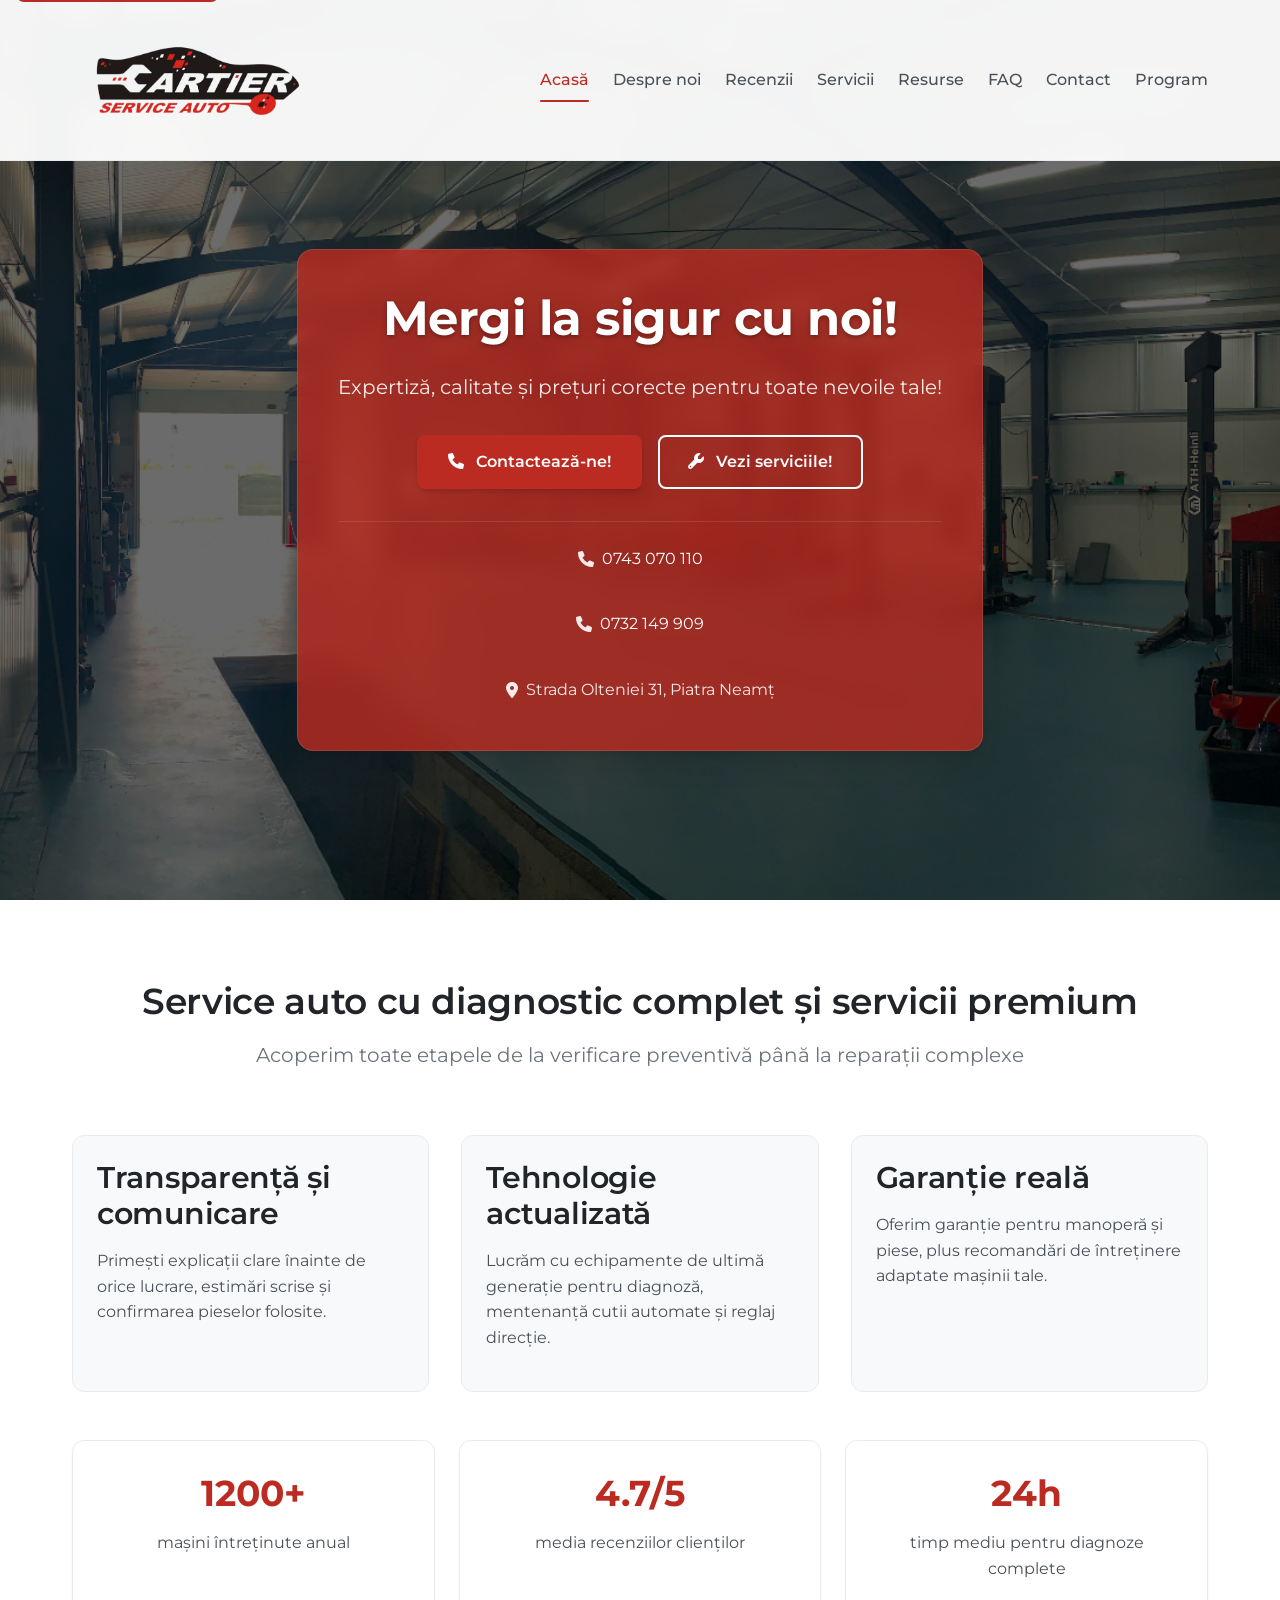
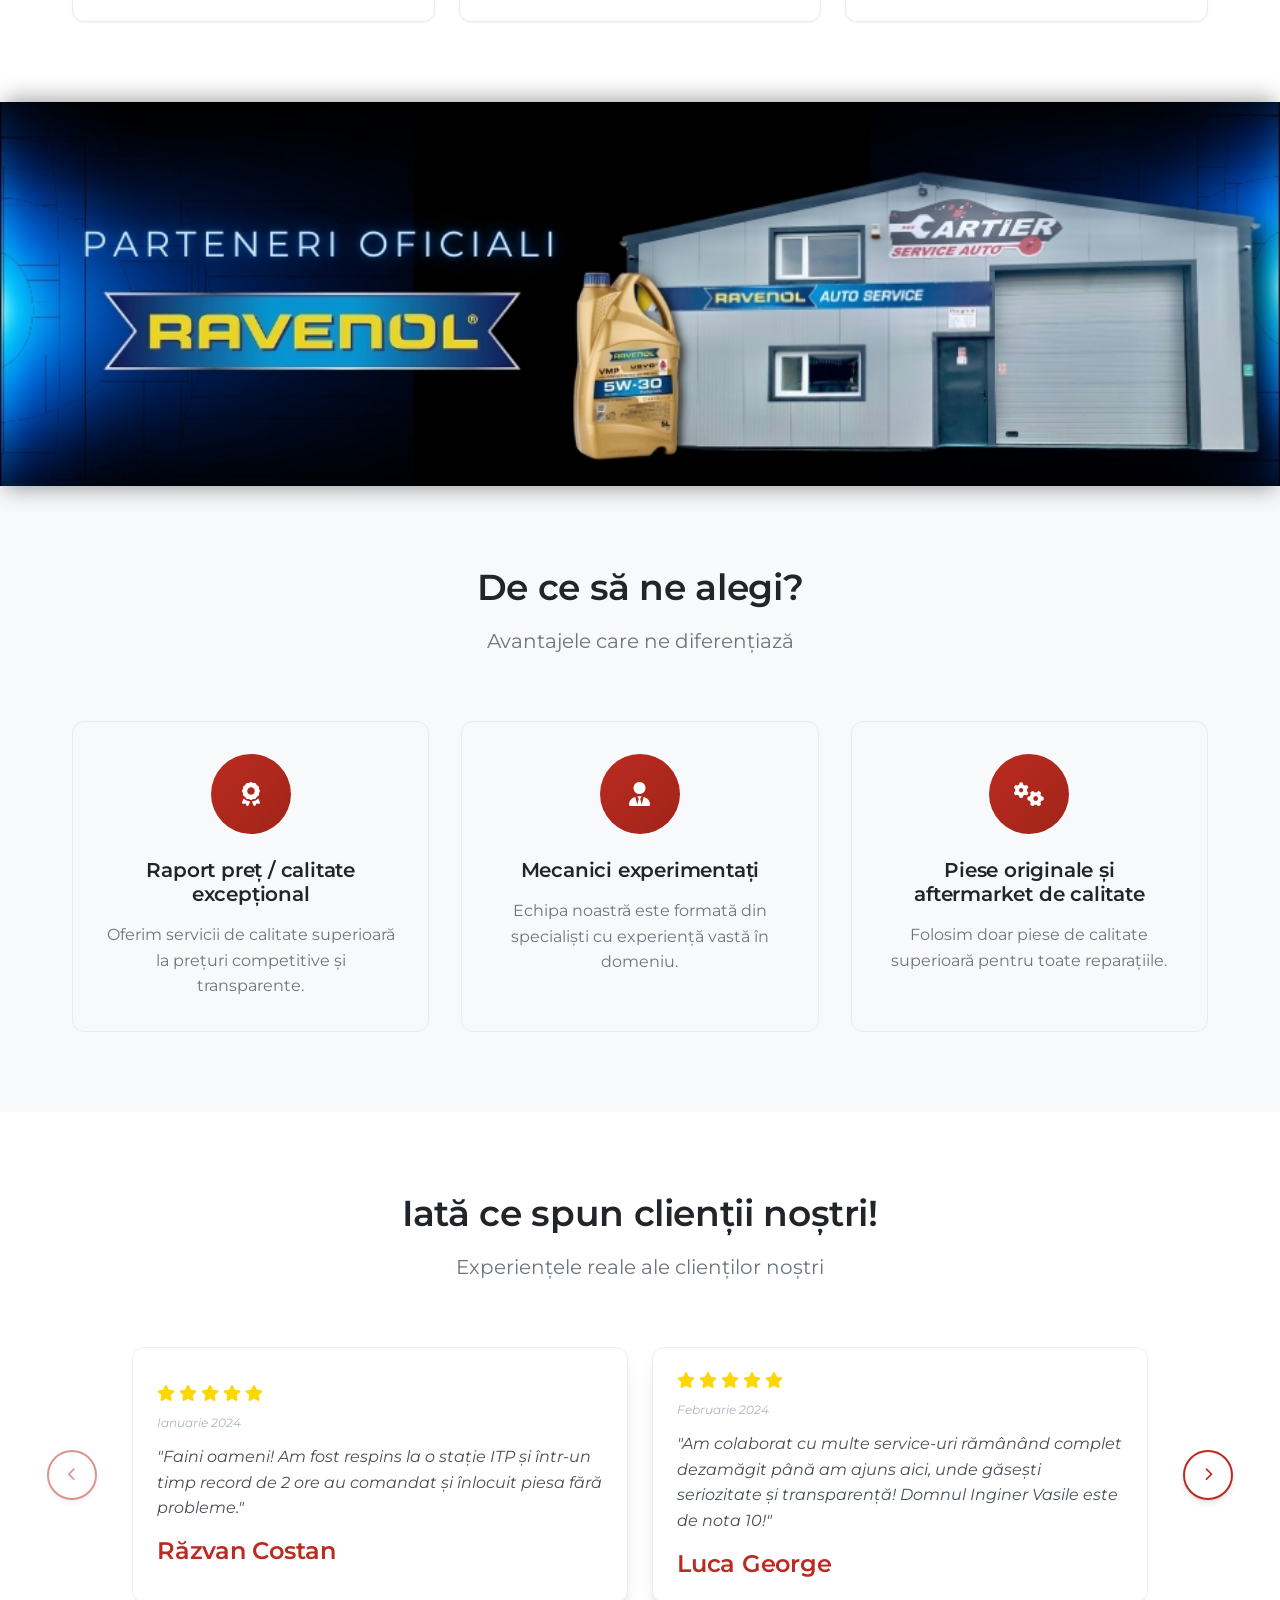
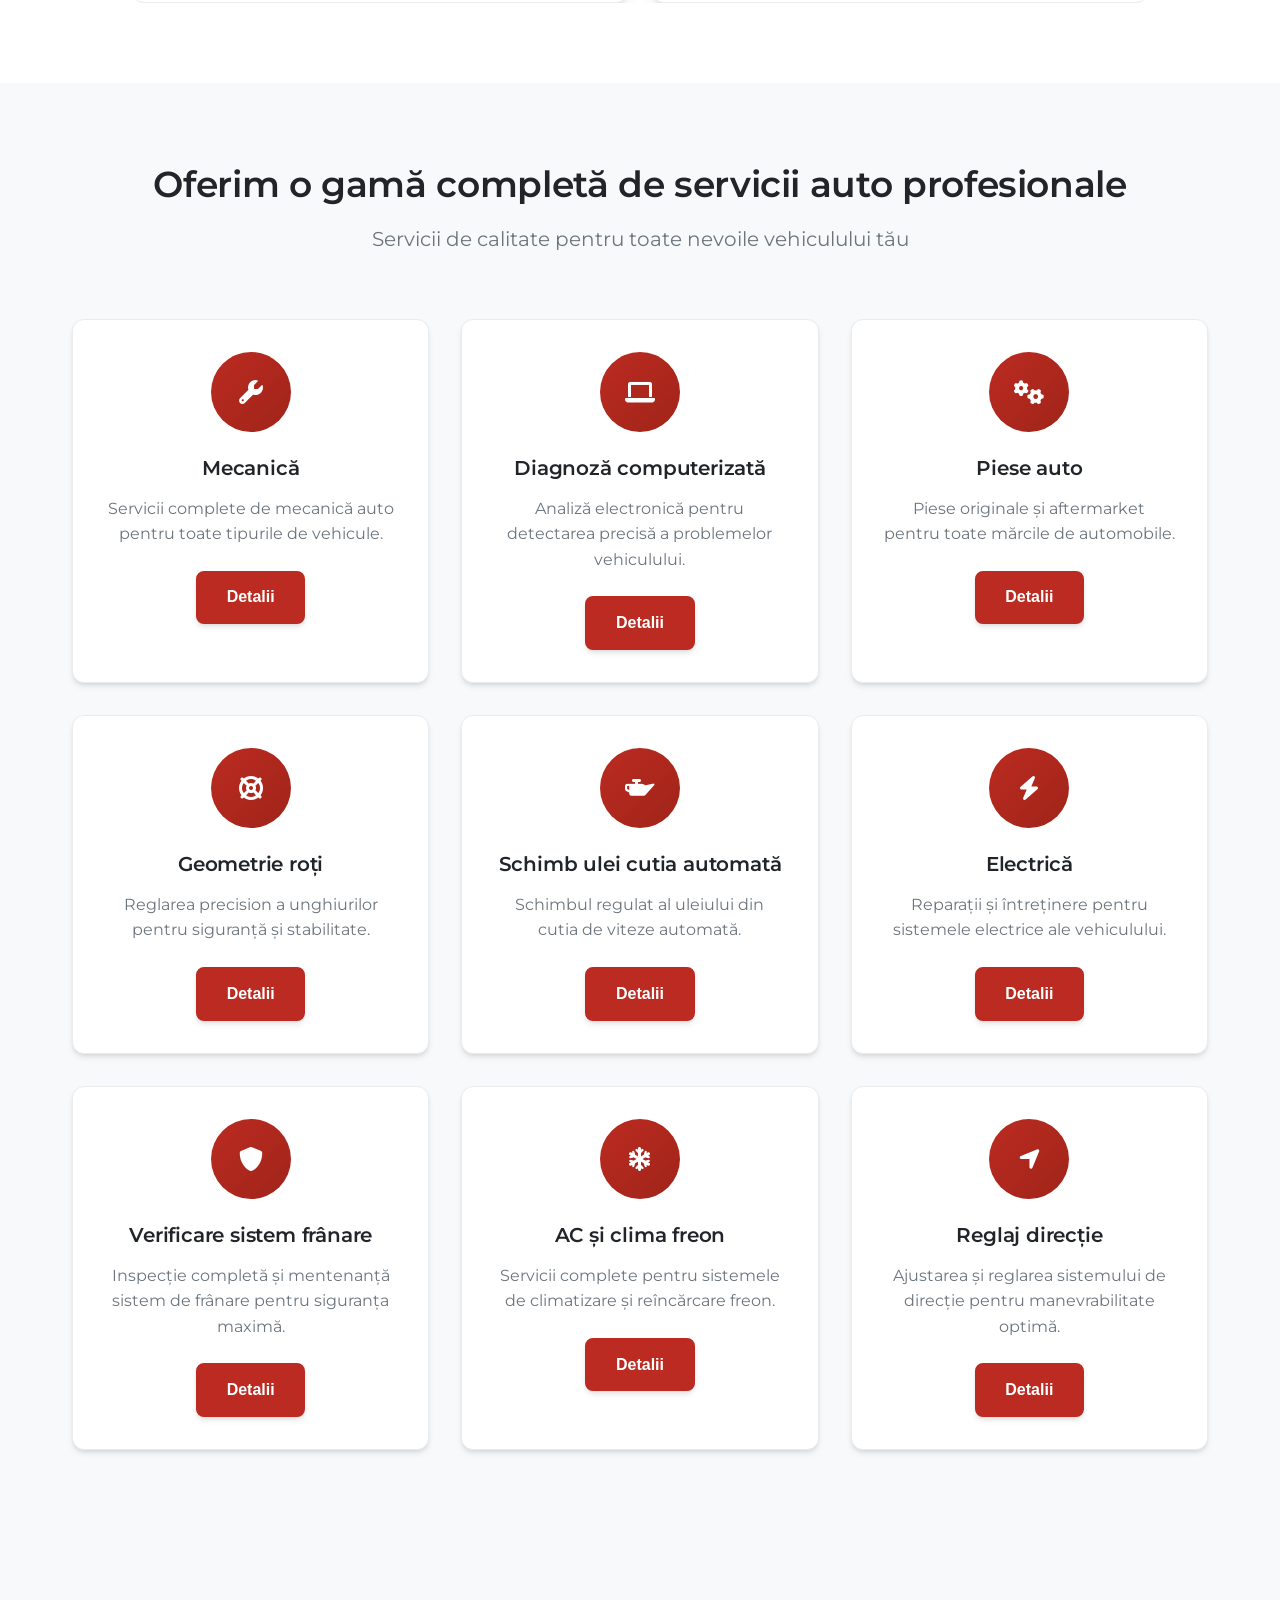
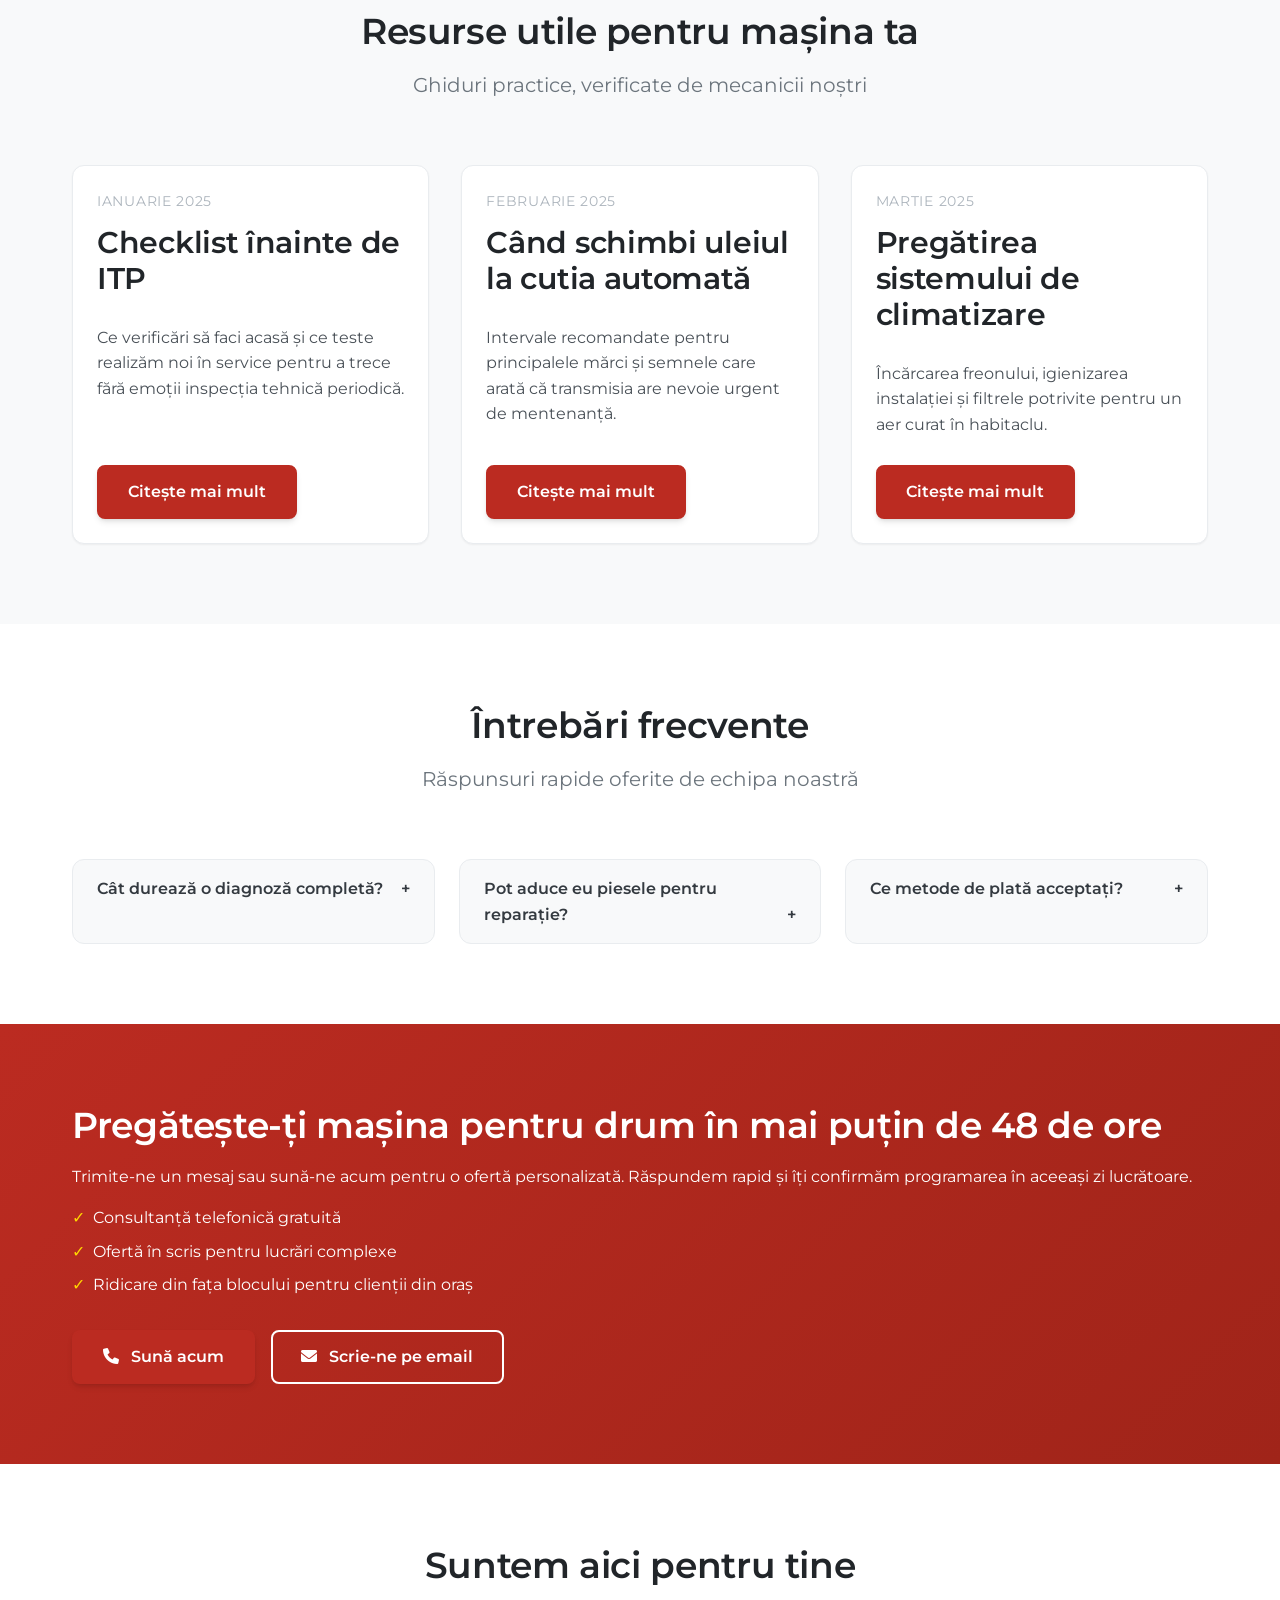
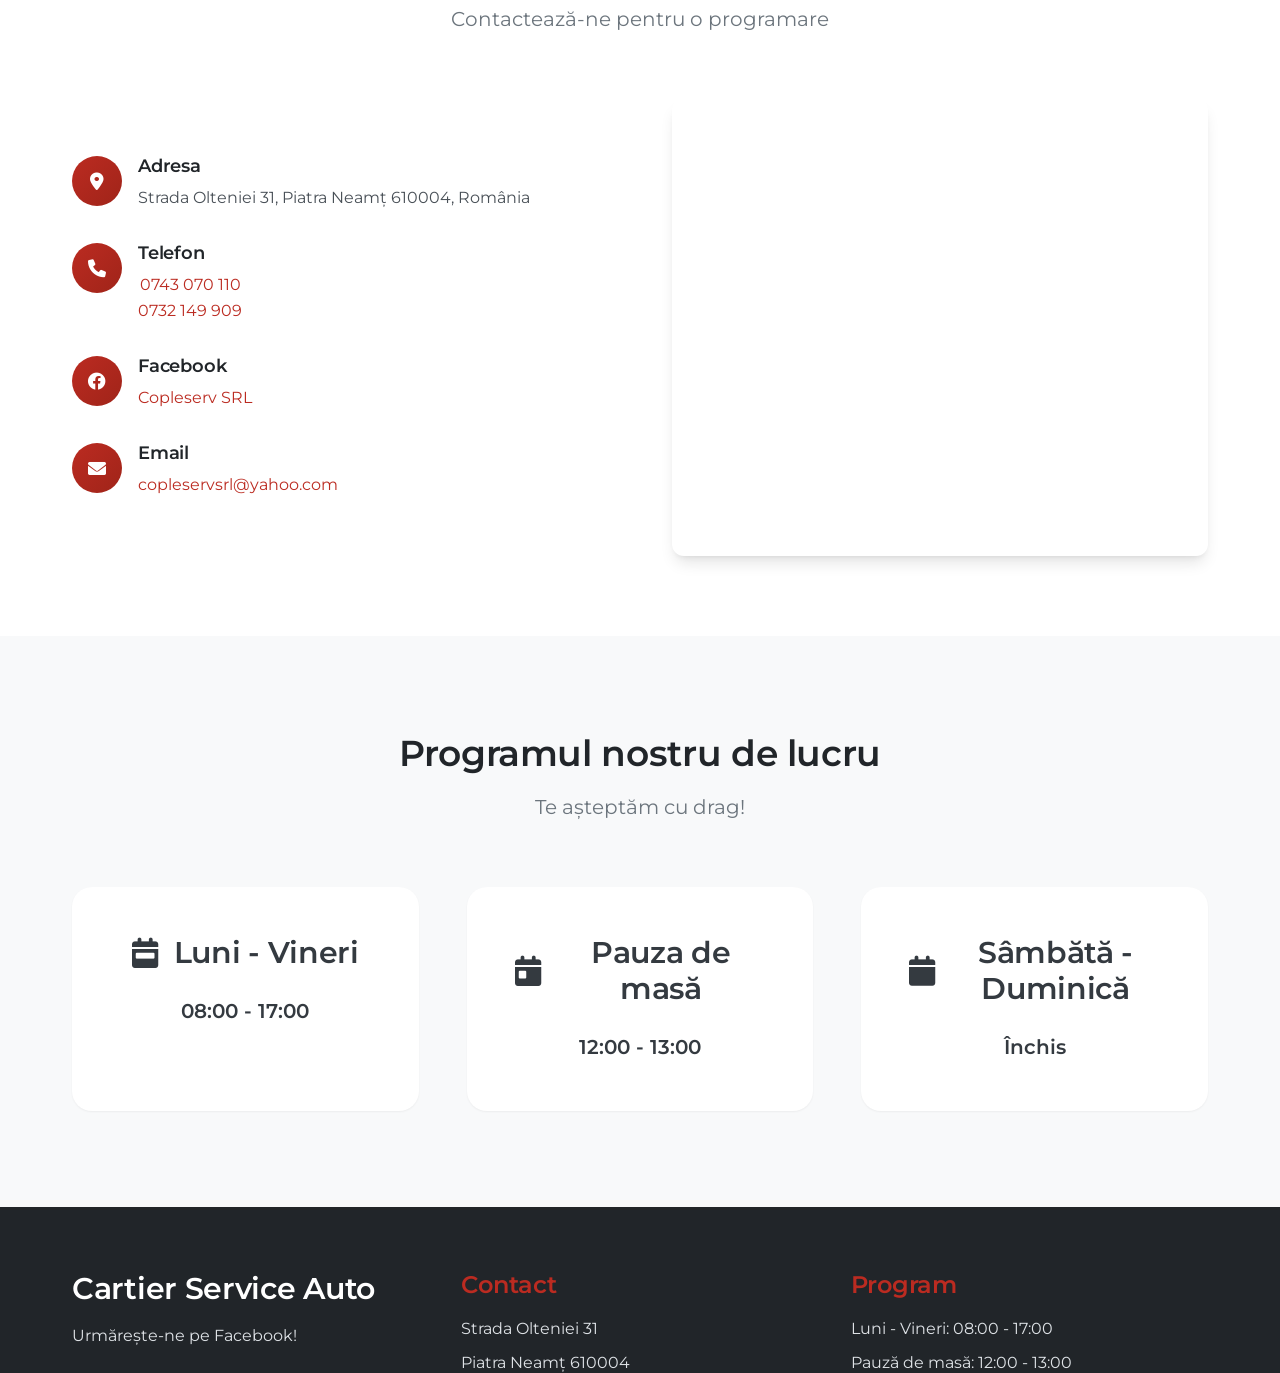
<file: index.html>
<!DOCTYPE html>
<html lang="ro">
<head>
    <meta charset="UTF-8">
    <meta http-equiv="X-UA-Compatible" content="IE=edge">
    <meta name="viewport" content="width=device-width, initial-scale=1.0">
    <title>Cartier Service Auto | Service auto Piatra Neamț - Mecanică, Diagnoză, AC</title>
    <meta name="description" content="Cartier Service Auto din Piatra Neamț oferă servicii complete: mecanică, diagnoză computerizată, schimb ulei cutie automată, geometrie roți și încărcare freon. Programări rapide la 0743 070 110.">
    <meta name="keywords" content="service auto Piatra Neamț, mecanic auto, diagnoză auto, geometrie roți Piatra Neamț, schimb ulei cutie automată, aer condiționat auto">
    <meta name="author" content="Cartier Service Auto">
    <meta name="robots" content="index, follow">
    <meta name="language" content="ro">
    <meta name="theme-color" content="#bb2b21">
    <meta name="geo.region" content="RO-NT">
    <meta name="geo.placename" content="Piatra Neamț, România">
    <meta name="geo.position" content="46.9250;26.4100">
    <meta name="ICBM" content="46.9250, 26.4100">
    <link rel="canonical" href="https://cartierserviceauto.ro/">
    <link rel="preconnect" href="https://fonts.googleapis.com">
    <link rel="preconnect" href="https://fonts.gstatic.com" crossorigin>
    <link rel="dns-prefetch" href="https://fonts.googleapis.com">
    <link rel="dns-prefetch" href="https://fonts.gstatic.com">
    <link rel="stylesheet" href="style.css">
    <link rel="stylesheet" href="https://cdnjs.cloudflare.com/ajax/libs/font-awesome/6.0.0/css/all.min.css">
    <link href="https://fonts.googleapis.com/css2?family=Montserrat:wght@300;400;500;600;700&display=swap" rel="stylesheet">
    <link rel="icon" href="iconita.png" type="image/x-icon">
    <meta property="og:title" content="Cartier Service Auto | Service auto complet în Piatra Neamț">
    <meta property="og:description" content="Service auto modern cu mecanici certificați: diagnoză computerizată, geometrie roți, electrică și AC. Programează-te rapid online sau telefonic.">
    <meta property="og:type" content="website">
    <meta property="og:url" content="https://cartierserviceauto.ro/">
    <meta property="og:image" content="https://cartierserviceauto.ro/logo.png">
    <meta property="og:locale" content="ro_RO">
    <meta name="twitter:card" content="summary_large_image">
    <meta name="twitter:title" content="Cartier Service Auto | Service auto Piatra Neamț">
    <meta name="twitter:description" content="Service auto complet în Piatra Neamț: mecanică, diagnoză computerizată, AC și climatizare.">
    <meta name="twitter:image" content="https://cartierserviceauto.ro/logo.png">
    <script type="application/ld+json">
        {
            "@context": "https://schema.org",
            "@type": "AutoRepair",
            "name": "Cartier Service Auto",
            "image": "https://cartierserviceauto.ro/logo.png",
            "@id": "https://cartierserviceauto.ro/#business",
            "url": "https://cartierserviceauto.ro/",
            "telephone": "+40743070110",
            "priceRange": "€€",
            "address": {
                "@type": "PostalAddress",
                "streetAddress": "Strada Olteniei 31",
                "addressLocality": "Piatra Neamț",
                "postalCode": "610004",
                "addressCountry": "RO"
            },
            "geo": {
                "@type": "GeoCoordinates",
                "latitude": 46.925,
                "longitude": 26.41
            },
            "openingHoursSpecification": [
                {
                    "@type": "OpeningHoursSpecification",
                    "dayOfWeek": [
                        "Monday",
                        "Tuesday",
                        "Wednesday",
                        "Thursday",
                        "Friday"
                    ],
                    "opens": "08:00",
                    "closes": "18:00"
                }
            ],
            "sameAs": [
                "https://www.facebook.com/Cartiersevice/"
            ],
            "areaServed": {
                "@type": "City",
                "name": "Piatra Neamț"
            },
            "hasOfferCatalog": {
                "@type": "OfferCatalog",
                "name": "Servicii auto profesionale",
                "itemListElement": [
                    {
                        "@type": "Offer",
                        "itemOffered": {
                            "@type": "Service",
                            "name": "Mecanică auto"
                        }
                    },
                    {
                        "@type": "Offer",
                        "itemOffered": {
                            "@type": "Service",
                            "name": "Diagnoză computerizată"
                        }
                    },
                    {
                        "@type": "Offer",
                        "itemOffered": {
                            "@type": "Service",
                            "name": "Geometrie roți 3D"
                        }
                    }
                ]
            }
        }
    </script>
</head>
<body>
    <a class="skip-link" href="#main-content">Sari direct la conținut</a>
    <!-- Header -->
   <header class="header" id="header">
    <div class="container">
        <nav class="navbar" role="navigation" aria-label="Navigare principală">
            <div class="navbar-brand">
                <a href="index.html" aria-label="Cartier Service Auto - prima pagină">
                <img src="logo.png" alt="Sigla Cartier Service Auto Piatra Neamț" class="logo" loading="eager" width="180" height="70" fetchpriority="high">
                </a>
            </div>
            
            <!-- Hamburger Button -->
            <button class="navbar-toggle" id="navToggle" aria-label="Toggle navigation">
                <span class="hamburger-line"></span>
                <span class="hamburger-line"></span>
                <span class="hamburger-line"></span>
            </button>
            
            <!-- Navigation Menu -->
            <ul class="navbar-nav" id="nav">
                <li><a href="#acasa" class="nav-link">Acasă</a></li>
                <li><a href="#desprenoi" class="nav-link">Despre noi</a></li>
                <li><a href="#recenzii" class="nav-link">Recenzii</a></li>
                <li class="dropdown">
                    <a href="#servicii" class="nav-link">Servicii</a>
                    <ul class="dropdown-menu">
                        <li><a href="#servicii" class="dropdown-link" data-service="mecanica">Mecanică</a></li>
                        <li><a href="#servicii" class="dropdown-link" data-service="diagnoza">Diagnoză computerizată</a></li>
                        <li><a href="#servicii" class="dropdown-link" data-service="piese-auto">Piese auto</a></li>
                        <li><a href="#servicii" class="dropdown-link" data-service="geometrie-roti">Geometrie roți</a></li>
                        <li><a href="#servicii" class="dropdown-link" data-service="schimb-ulei">Schimb ulei cutia automată</a></li>
                        <li><a href="#servicii" class="dropdown-link" data-service="electrica">Electrică</a></li>
                        <li><a href="#servicii" class="dropdown-link" data-service="verificare-frane">Verificare sistem frânare</a></li>
                        <li><a href="#servicii" class="dropdown-link" data-service="ac-clima">AC și clima freon</a></li>
                        <li><a href="#servicii" class="dropdown-link" data-service="reglaj-directie">Reglaj direcție</a></li>
                    </ul>
                </li>
                <li><a href="#ghid" class="nav-link">Resurse</a></li>
                <li><a href="#faq" class="nav-link">FAQ</a></li>
                <li><a href="#contact" class="nav-link">Contact</a></li>
                <li><a href="#program" class="nav-link">Program</a></li>
            </ul>
        </nav>
    </div>
</header>

    <main id="main-content">
    <!-- Hero Section -->
    <section class="hero" id="acasa">
        <div class="hero-content">
            <div class="hero-inner">
                <div class="hero-text-box">
                    <h1>Mergi la sigur cu noi!</h1>
                    <p>Expertiză, calitate și prețuri corecte pentru toate nevoile tale!</p>
                    <div class="hero-buttons">
                        <a href="#contact" class="btn btn--primary">
                            <i class="fas fa-phone"></i>
                            Contactează-ne!
                        </a>
                        <a href="#servicii" class="btn btn--outline">
                            <i class="fas fa-wrench"></i>
                            Vezi serviciile!
                        </a>
                    </div>
                    <div class="contact-info">
                        <p><i class="fas fa-phone"></i><a href="tel:+40743070110">0743 070 110</a></p>
                        <p><i class="fas fa-phone"></i><a href="tel:+40732149909">0732 149 909</a></p>
                        <p><i class="fas fa-map-marker-alt"></i> Strada Olteniei 31, Piatra Neamț</p>
                    </div>
                </div>
            </div>
        </div>
    </section>


    <!-- SEO Intro Section -->
    <section class="seo-intro" id="seo">
        <div class="container">
            <div class="section-header" data-aos="fade-up">
                <h2>Service auto cu diagnostic complet și servicii premium</h2>
                <p>Acoperim toate etapele de la verificare preventivă până la reparații complexe</p>
            </div>
            <div class="seo-grid">
                <article class="seo-card" data-aos="fade-up" data-aos-delay="100">
                    <h3>Transparență și comunicare</h3>
                    <p>Primești explicații clare înainte de orice lucrare, estimări scrise și confirmarea pieselor folosite.</p>
                </article>
                <article class="seo-card" data-aos="fade-up" data-aos-delay="200">
                    <h3>Tehnologie actualizată</h3>
                    <p>Lucrăm cu echipamente de ultimă generație pentru diagnoză, mentenanță cutii automate și reglaj direcție.</p>
                </article>
                <article class="seo-card" data-aos="fade-up" data-aos-delay="300">
                    <h3>Garanție reală</h3>
                    <p>Oferim garanție pentru manoperă și piese, plus recomandări de întreținere adaptate mașinii tale.</p>
                </article>
            </div>
            <div class="stats-grid">
                <div class="stat-card">
                    <span class="stat-value">1200+</span>
                    <p>mașini întreținute anual</p>
                </div>
                <div class="stat-card">
                    <span class="stat-value">4.7/5</span>
                    <p>media recenziilor clienților</p>
                </div>
                <div class="stat-card">
                    <span class="stat-value">24h</span>
                    <p>timp mediu pentru diagnoze complete</p>
                </div>
            </div>
        </div>
    </section>

    <!-- Image Banner Section -->
    <section class="ravenol-banner-section">
        <a href="#contact" title="Vezi oferta Ravenol">
            <picture>
                <source media="(max-width: 768px)" srcset="banner_mobil.jpg">
                
                <img src="banner.jpg" alt="Cartier Service Auto - Partener Oficial Ravenol" loading="lazy">
            </picture>
        </a>
    </section>

    <!-- Features Section -->
    <section class="features" id="desprenoi">
        <div class="container">
            <div class="section-header" data-aos="fade-up">
                <h2>De ce să ne alegi?</h2>
                <p>Avantajele care ne diferențiază</p>
            </div>
            <div class="features-grid">
                <div class="feature-card" data-aos="fade-up" data-aos-delay="100">
                    <div class="feature-icon">
                        <i class="fas fa-award"></i>
                    </div>
                    <h3>Raport preț / calitate excepțional</h3>
                    <p>Oferim servicii de calitate superioară la prețuri competitive și transparente.</p>
                </div>
                <div class="feature-card" data-aos="fade-up" data-aos-delay="200">
                    <div class="feature-icon">
                        <i class="fas fa-user-tie"></i>
                    </div>
                    <h3>Mecanici experimentați</h3>
                    <p>Echipa noastră este formată din specialiști cu experiență vastă în domeniu.</p>
                </div>
                <div class="feature-card" data-aos="fade-up" data-aos-delay="300">
                    <div class="feature-icon">
                        <i class="fas fa-cogs"></i>
                    </div>
                    <h3>Piese originale și aftermarket de calitate</h3>
                    <p>Folosim doar piese de calitate superioară pentru toate reparațiile.</p>
                </div>
            </div>
        </div>
    </section>

    <!-- Reviews Section -->
    <section class="reviews" id="recenzii">
        <div class="container">
            <div class="section-header" data-aos="fade-up">
                <h2>Iată ce spun clienții noștri!</h2>
                <p>Experiențele reale ale clienților noștri</p>
            </div>
            <div class="reviews-slider">
                <div class="reviews-container">
                    <div class="reviews-track" id="reviewsTrack">
                        <div class="review-card">
                            <div class="review-content">
                                <div class="review-rating">
                                    <i class="fas fa-star"></i>
                                    <i class="fas fa-star"></i>
                                    <i class="fas fa-star"></i>
                                    <i class="fas fa-star"></i>
                                    <i class="fas fa-star"></i>
                                </div>
                                <div class="review-date">Ianuarie 2024</div>
                                <p>"Faini oameni! Am fost respins la o stație ITP și într-un timp record de 2 ore au comandat și înlocuit piesa fără probleme."</p>
                                <h4>Răzvan Costan</h4>
                            </div>
                        </div>
                        <div class="review-card">
                            <div class="review-content">
                                <div class="review-rating">
                                    <i class="fas fa-star"></i>
                                    <i class="fas fa-star"></i>
                                    <i class="fas fa-star"></i>
                                    <i class="fas fa-star"></i>
                                    <i class="fas fa-star"></i>
                                </div>
                                <div class="review-date">Februarie 2024</div>
                                <p>"Am colaborat cu multe service-uri rămânând complet dezamăgit până am ajuns aici, unde găsești seriozitate și transparență! Domnul Inginer Vasile este de nota 10!"</p>
                                <h4>Luca George</h4>
                            </div>
                        </div>
                        <div class="review-card">
                            <div class="review-content">
                                <div class="review-rating">
                                    <i class="fas fa-star"></i>
                                    <i class="fas fa-star"></i>
                                    <i class="fas fa-star"></i>
                                    <i class="fas fa-star"></i>
                                    <i class="fas fa-star"></i>
                                </div>
                                <div class="review-date">Martie 2024</div>
                                <p>"Au fost flexibili! Vii pe nepusă masă și-ți fac oamenii un loc in service... Și te mai ajută și repede că noi românii suntem mereu grăbiți! Mulțumim!"</p>
                                <h4>Oana Tataru</h4>
                            </div>
                        </div>
                        <div class="review-card">
                            <div class="review-content">
                                <div class="review-rating">
                                    <i class="fas fa-star"></i>
                                    <i class="fas fa-star"></i>
                                    <i class="fas fa-star"></i>
                                    <i class="fas fa-star"></i>
                                    <i class="fas fa-star"></i>
                                </div>
                                <div class="review-date">Aprilie 2024</div>
                                <p>"Un service de încredere, cu prețuri potrivite, personal priceput și prietenos. Recomand."</p>
                                <h4>Daniel Chindea</h4>
                            </div>
                        </div>
                    </div>
                </div>
                <button class="slider-btn slider-btn--prev" id="prevReview">
                    <i class="fas fa-chevron-left"></i>
                </button>
                <button class="slider-btn slider-btn--next" id="nextReview">
                    <i class="fas fa-chevron-right"></i>
                </button>
            </div>
        </div>
    </section>

    <!-- Services Section -->
    <section class="services" id="servicii">
        <div class="container">
            <div class="section-header" data-aos="fade-up">
                <h2>Oferim o gamă completă de servicii auto profesionale</h2>
                <p>Servicii de calitate pentru toate nevoile vehiculului tău</p>
            </div>
            <div class="services-grid">
                <div class="service-card" tabindex="0" data-aos="fade-up" data-aos-delay="100">
                    <div class="service-icon">
                        <i class="fas fa-wrench"></i>
                    </div>
                    <h3>Mecanică</h3>
                    <p>Servicii complete de mecanică auto pentru toate tipurile de vehicule.</p>
                    <button class="btn btn--primary service-details-btn" data-service="mecanica">
                        Detalii
                    </button>
                </div>
                <div class="service-card" tabindex="0" data-aos="fade-up" data-aos-delay="200">
                    <div class="service-icon">
                        <i class="fas fa-laptop"></i>
                    </div>
                    <h3>Diagnoză computerizată</h3>
                    <p>Analiză electronică pentru detectarea precisă a problemelor vehiculului.</p>
                    <button class="btn btn--primary service-details-btn" data-service="diagnoza">
                        Detalii
                    </button>
                </div>
                <div class="service-card" tabindex="0" data-aos="fade-up" data-aos-delay="300">
                    <div class="service-icon">
                        <i class="fas fa-cogs"></i>
                    </div>
                    <h3>Piese auto</h3>
                    <p>Piese originale și aftermarket pentru toate mărcile de automobile.</p>
                    <button class="btn btn--primary service-details-btn" data-service="piese-auto">
                        Detalii
                    </button>
                </div>
                <div class="service-card" tabindex="0" data-aos="fade-up" data-aos-delay="400">
                    <div class="service-icon">
                        <i class="fas fa-life-ring"></i>
                    </div>
                    <h3>Geometrie roți</h3>
                    <p>Reglarea precision a unghiurilor pentru siguranță și stabilitate.</p>
                    <button class="btn btn--primary service-details-btn" data-service="geometrie-roti">
                        Detalii
                    </button>
                </div>
                <div class="service-card" tabindex="0" data-aos="fade-up" data-aos-delay="500">
                    <div class="service-icon">
                        <i class="fas fa-oil-can"></i>
                    </div>
                    <h3>Schimb ulei cutia automată</h3>
                    <p>Schimbul regulat al uleiului din cutia de viteze automată.</p>
                    <button class="btn btn--primary service-details-btn" data-service="schimb-ulei">
                        Detalii
                    </button>
                </div>
                <div class="service-card" tabindex="0" data-aos="fade-up" data-aos-delay="600">
                    <div class="service-icon">
                        <i class="fas fa-bolt"></i>
                    </div>
                    <h3>Electrică</h3>
                    <p>Reparații și întreținere pentru sistemele electrice ale vehiculului.</p>
                    <button class="btn btn--primary service-details-btn" data-service="electrica">
                        Detalii
                    </button>
                </div>
                <div class="service-card" tabindex="0" data-aos="fade-up" data-aos-delay="700">
                    <div class="service-icon">
                        <i class="fas fa-shield-alt"></i>
                    </div>
                    <h3>Verificare sistem frânare</h3>
                    <p>Inspecție completă și mentenanță sistem de frânare pentru siguranța maximă.</p>
                    <button class="btn btn--primary service-details-btn" data-service="verificare-frane">
                        Detalii
                    </button>
                </div>
                <div class="service-card" tabindex="0" data-aos="fade-up" data-aos-delay="800">
                    <div class="service-icon">
                        <i class="fas fa-snowflake"></i>
                    </div>
                    <h3>AC și clima freon</h3>
                    <p>Servicii complete pentru sistemele de climatizare și reîncărcare freon.</p>
                    <button class="btn btn--primary service-details-btn" data-service="ac-clima">
                        Detalii
                    </button>
                </div>
                <div class="service-card" tabindex="0" data-aos="fade-up" data-aos-delay="900">
                    <div class="service-icon">
                        <i class="fas fa-location-arrow"></i>
                    </div>
                    <h3>Reglaj direcție</h3>
                    <p>Ajustarea și reglarea sistemului de direcție pentru manevrabilitate optimă.</p>
                    <button class="btn btn--primary service-details-btn" data-service="reglaj-directie">
                        Detalii
                    </button>
                </div>
            </div>
        </div>
    </section>

    <!-- Resources Section -->
    <section class="resources" id="ghid">
        <div class="container">
            <div class="section-header" data-aos="fade-up">
                <h2>Resurse utile pentru mașina ta</h2>
                <p>Ghiduri practice, verificate de mecanicii noștri</p>
            </div>
            <div class="resources-grid">
                <article class="resource-card" data-aos="fade-up">
                    <time datetime="2025-01-12">Ianuarie 2025</time>
                    <h3>Checklist înainte de ITP</h3>
                    <p>Ce verificări să faci acasă și ce teste realizăm noi în service pentru a trece fără emoții inspecția tehnică periodică.</p>
                    <a href="resursa-checklist-itp.html" class="btn btn--primary resource-btn" aria-label="Citește mai mult despre pregătirea pentru ITP">Citește mai mult</a>
                </article>
                <article class="resource-card" data-aos="fade-up" data-aos-delay="150">
                    <time datetime="2025-02-01">Februarie 2025</time>
                    <h3>Când schimbi uleiul la cutia automată</h3>
                    <p>Intervale recomandate pentru principalele mărci și semnele care arată că transmisia are nevoie urgent de mentenanță.</p>
                    <a href="resursa-schimb-ulei-cutie-automata.html" class="btn btn--primary resource-btn" aria-label="Citește mai mult despre schimbul de ulei în cutia automată">Citește mai mult</a>
                </article>
                <article class="resource-card" data-aos="fade-up" data-aos-delay="300">
                    <time datetime="2025-03-04">Martie 2025</time>
                    <h3>Pregătirea sistemului de climatizare</h3>
                    <p>Încărcarea freonului, igienizarea instalației și filtrele potrivite pentru un aer curat în habitaclu.</p>
                    <a href="resursa-intretinere-ac.html" class="btn btn--primary resource-btn" aria-label="Citește mai mult despre întreținerea sistemului de climatizare">Citește mai mult</a>
                </article>
            </div>
        </div>
    </section>

    <!-- FAQ Section -->
    <section class="faq" id="faq">
        <div class="container">
            <div class="section-header" data-aos="fade-up">
                <h2>Întrebări frecvente</h2>
                <p>Răspunsuri rapide oferite de echipa noastră</p>
            </div>
            <div class="faq-grid">
                <details class="faq-item" data-aos="fade-up">
                    <summary>Cât durează o diagnoză completă?</summary>
                    <p>Diagnoza computerizată durează între 30 și 60 de minute, în funcție de complexitatea erorilor detectate. La final îți prezentăm raportul detaliat și soluțiile recomandate.</p>
                </details>
                <details class="faq-item" data-aos="fade-up" data-aos-delay="100">
                    <summary>Pot aduce eu piesele pentru reparație?</summary>
                    <p>Da, dacă piesele respectă specificațiile producătorului. Totuși, îți recomandăm să le comandăm noi pentru a beneficia de garanția extinsă și de montaj prioritar.</p>
                </details>
                <details class="faq-item" data-aos="fade-up" data-aos-delay="300">
                    <summary>Ce metode de plată acceptați?</summary>
                    <p>Acceptăm numerar, card bancar, transfer și, pentru firme, plată la termen conform contractului.</p>
                </details>
            </div>
        </div>
    </section>

    <!-- CTA Section -->
    <section class="cta" id="programare-rapida">
        <div class="container">
            <div class="cta-content">
                <div>
                    <h2>Pregătește-ți mașina pentru drum în mai puțin de 48 de ore</h2>
                    <p>Trimite-ne un mesaj sau sună-ne acum pentru o ofertă personalizată. Răspundem rapid și îți confirmăm programarea în aceeași zi lucrătoare.</p>
                    <ul class="cta-list">
                        <li>Consultanță telefonică gratuită</li>
                        <li>Ofertă în scris pentru lucrări complexe</li>
                        <li>Ridicare din fața blocului pentru clienții din oraș</li>
                    </ul>
                </div>
                <div class="cta-actions">
                    <a href="tel:+40743070110" class="btn btn--primary">
                        <i class="fas fa-phone"></i>
                        Sună acum
                    </a>
                    <a href="mailto:copleservsrl@yahoo.com?subject=Programare%20service%20auto" class="btn btn--secondary">
                        <i class="fas fa-envelope"></i>
                        Scrie-ne pe email
                    </a>
                </div>
            </div>
        </div>
    </section>

    <!-- Contact Section -->
    <section class="contact" id="contact">
        <div class="container">
            <div class="section-header" data-aos="fade-up">
                <h2>Suntem aici pentru tine</h2>
                <p>Contactează-ne pentru o programare</p>
            </div>
            <div class="contact-content">
                <div class="contact-info" data-aos="fade-right">
                    <div class="contact-item">
                        <div class="contact-icon">
                            <i class="fas fa-map-marker-alt"></i>
                        </div>
                        <div>
                            <h4>Adresa</h4>
                            <p>Strada Olteniei 31, Piatra Neamț 610004, România</p>
                        </div>
                    </div>
                    <div class="contact-item">
                        <div class="contact-icon">
                            <i class="fas fa-phone"></i>
                        </div>
                        <div>
                            <h4>Telefon</h4>
                            <p><a href="tel:+40743070110">0743 070 110</a></p>
                            <p><a href="tel:+40732149909">0732 149 909</a></p>
                        </div>
                    </div>
                    <div class="contact-item">
                            <div class="contact-icon">
                                <i class="fab fa-facebook"></i>
                            </div>
                            <div class="contact-details">
                                <h4>Facebook</h4>
                                <p><a href="https://www.facebook.com/Cartiersevice/" target="_blank">Copleserv SRL</a></p>
                            </div>
                    </div>
                    <div class="contact-item">
                            <div class="contact-icon">
                                <i class="fas fa-envelope"></i>
                            </div>
                            <div class="contact-details">
                                <h4>Email</h4>
                                <p><a href="mailto:copleservsrl@yahoo.com">copleservsrl@yahoo.com</a></p>
                            </div>
                    </div>
                </div>
                <div class="contact-map" data-aos="fade-left">
                    <iframe src="https://www.google.com/maps/embed?pb=!1m18!1m12!1m3!1d9144.170804332869!2d26.40878845092646!3d46.924998253381005!2m3!1f0!2f0!3f0!3m2!1i1024!2i768!4f13.1!3m3!1m2!1s0x4735556ed7e3d1b9%3A0x73a7675b19f4d8ba!2sCartier%20service%20auto!5e0!3m2!1sro!2sro!4v1749336953695!5m2!1sro!2sro" width="600" height="450" style="border:0;" allowfullscreen="" loading="lazy" referrerpolicy="no-referrer-when-downgrade"></iframe>
                </div>
            </div>
        </div>
    </section>


        <!-- Program Section -->
        <section class="program" id="program">
            <div class="container">
                <div class="section-header">
                    <h2>Programul nostru de lucru</h2>
                    <p>Te așteptăm cu drag!</p>
                </div>
                
                <div class="program-content" data-aos="fade-up">
                    <div class="program-card">
                        <h3><i class="fas fa-calendar-week"></i> Luni - Vineri</h3>
                        <p class="program-hours">08:00 - 17:00</p>
                    </div>
                    
                    <div class="program-card">
                        <h3><i class="fas fa-calendar-day"></i> Pauza de masă</h3>
                        <p class="program-hours">12:00 - 13:00</p>
                    </div>
                    
                    <div class="program-card">
                        <h3><i class="fas fa-calendar"></i> Sâmbătă - Duminică</h3>
                        <p class="program-hours">Închis</p>
                    </div>
                </div>
            </div>
        </section>

    </main>
    <!-- Footer -->
    <footer class="footer">
        <div class="container">
            <div class="footer-content">
                <div class="footer-section">
                    <h3>Cartier Service Auto</h3>
                    <p>Urmărește-ne pe Facebook!</p>
                     <div class="social-links">
                        <a href="https://www.facebook.com/Cartiersevice/" target="_blank" aria-label="Facebook">
                            <i class="fab fa-facebook"></i>
                        </a>
                    </div>
                </div>
                <div class="footer-section">
                    <h4>Contact</h4>
                    <p>Strada Olteniei 31</p>
                    <p>Piatra Neamț 610004</p>
                    <p>Tel: 0743 070 110</p>
                    <p>Tel: 0732 149 909</p>
                    <p>Email: copleservsrl@yahoo.com</p>
                </div>
                <div class="footer-section">
                    <h4>Program</h4>
                    <p>Luni - Vineri: 08:00 - 17:00</p>
                    <p>Pauză de masă: 12:00 - 13:00</p>
                    <p>Sâmbătă - Duminică: Închis</p>
                </div>
            </div>
            <div class="footer-bottom">
                <p>&copy; 2025 Cartier Service Auto. Toate drepturile rezervate.</p>
            </div>
        </div>
    </footer>

    <script type="application/ld+json">
        {
            "@context": "https://schema.org",
            "@type": "FAQPage",
            "mainEntity": [
                {
                    "@type": "Question",
                    "name": "Cât durează o diagnoză auto completă?",
                    "acceptedAnswer": {
                        "@type": "Answer",
                        "text": "Diagnoza computerizată realizată la Cartier Service Auto durează între 30 și 60 de minute, iar la final primești un raport detaliat cu soluțiile recomandate."
                    }
                },
                {
                    "@type": "Question",
                    "name": "Pot aduce eu piesele pentru reparație?",
                    "acceptedAnswer": {
                        "@type": "Answer",
                        "text": "Da, poți aduce piesele dacă respectă specificațiile producătorului. Totuși, recomandăm piesele comandate de noi pentru garanție completă și montaj prioritar."
                    }
                },
                {
                    "@type": "Question",
                    "name": "Oferiți mașină la schimb pe durata reparației?",
                    "acceptedAnswer": {
                        "@type": "Answer",
                        "text": "Pentru lucrările care depășesc 24 de ore putem oferi, în limita disponibilității, o mașină de schimb. Te rugăm să ne anunți la programare dacă ai nevoie."
                    }
                },
                {
                    "@type": "Question",
                    "name": "Ce metode de plată acceptați?",
                    "acceptedAnswer": {
                        "@type": "Answer",
                        "text": "Acceptăm numerar, card, transfer bancar și plată la termen pentru clienții corporate cu contract."
                    }
                }
            ]
        }
    </script>

    <!-- Service Modal -->
    <div class="modal" id="serviceModal">
        <div class="modal-overlay" id="modalOverlay"></div>
        <div class="modal-content">
            <div class="modal-header">
                <h2 id="modalTitle">Serviciu</h2>
                <button class="modal-close" id="modalClose">&times;</button>
            </div>
            <div class="modal-body">
                <div class="service-detail-icon">
                    <i id="modalIcon" class="fas fa-wrench"></i>
                </div>
                <p id="modalDescription">Descrierea serviciului va apărea aici.</p>
                <div class="modal-actions">
                    <button class="btn btn--primary modal-contact">Contactează-ne</button>
                    <button class="btn btn--secondary" id="modalBack">Înapoi</button>
                </div>
            </div>
        </div>
    </div>

    <!-- Back to top button -->
    <button class="back-to-top" id="backToTop">
        <i class="fas fa-arrow-up"></i>
    </button>

    <script src="app.js"></script>
</body>
</html>
</file>
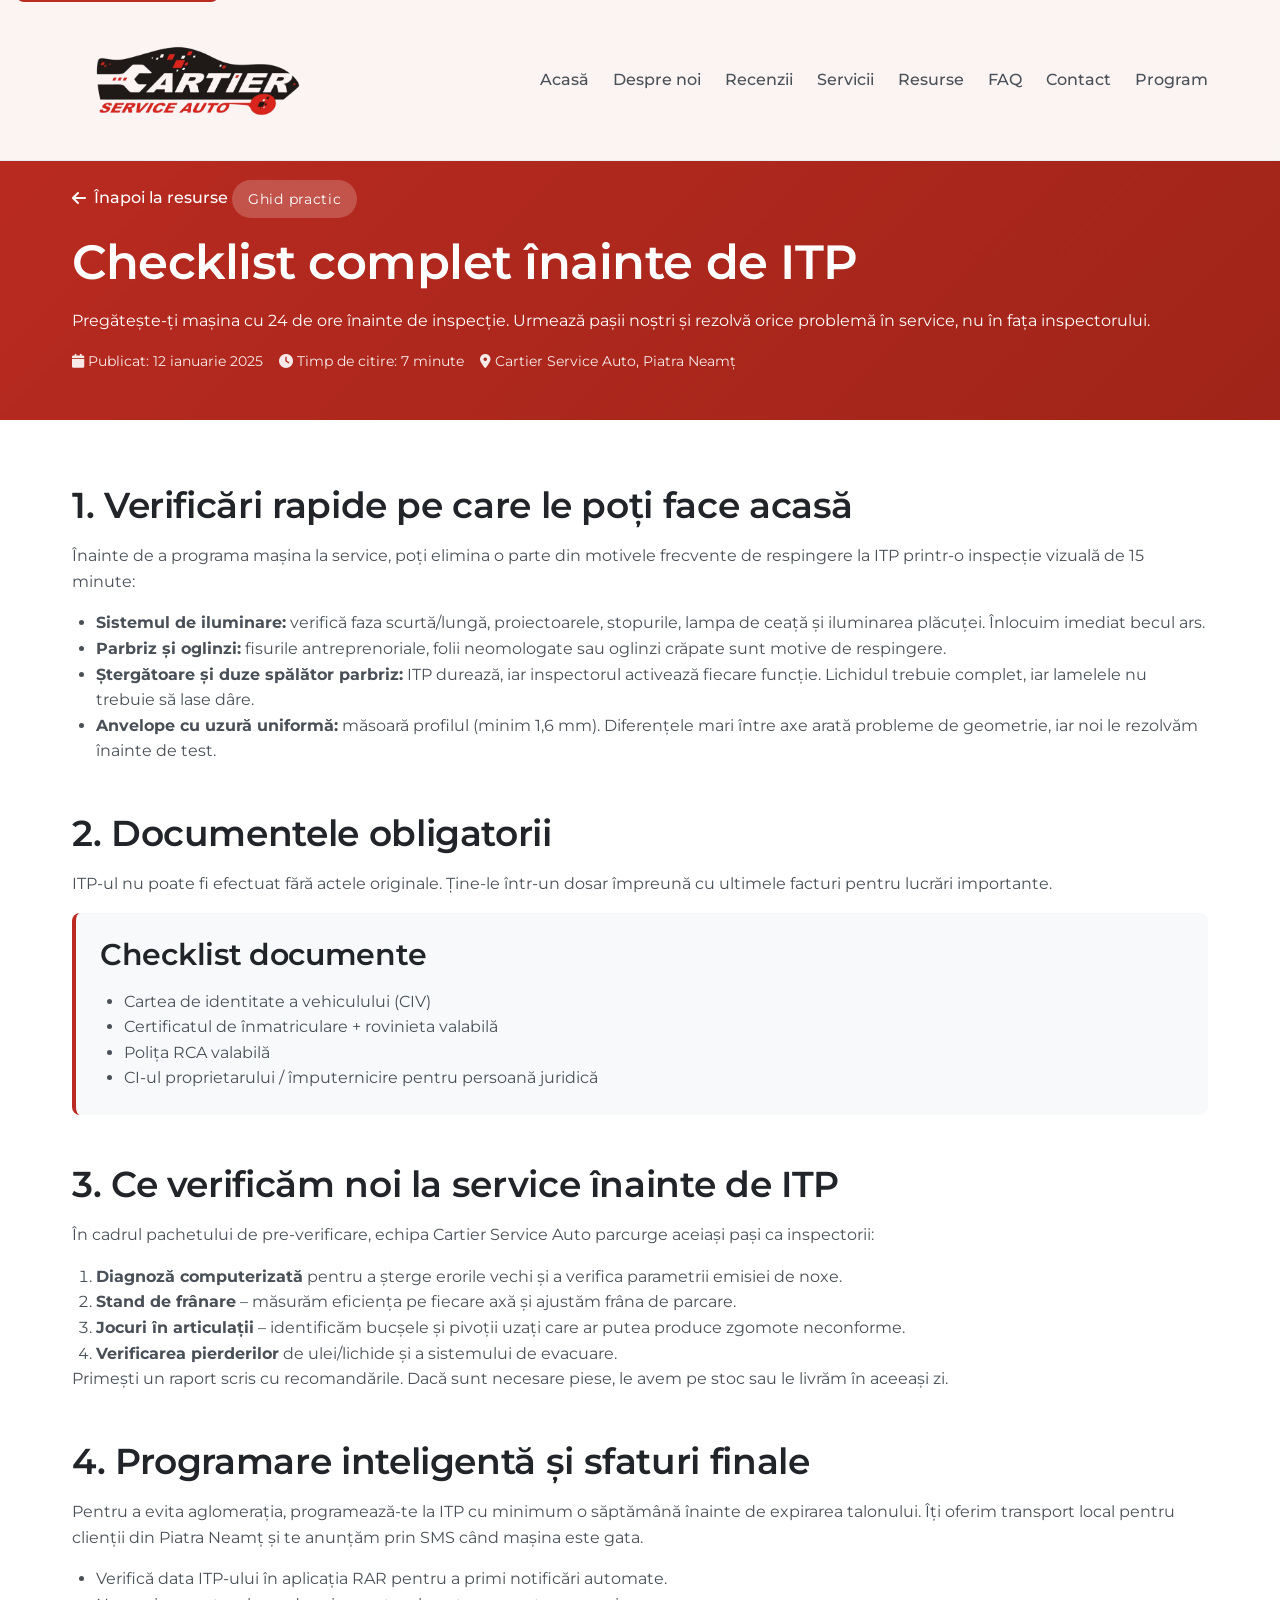
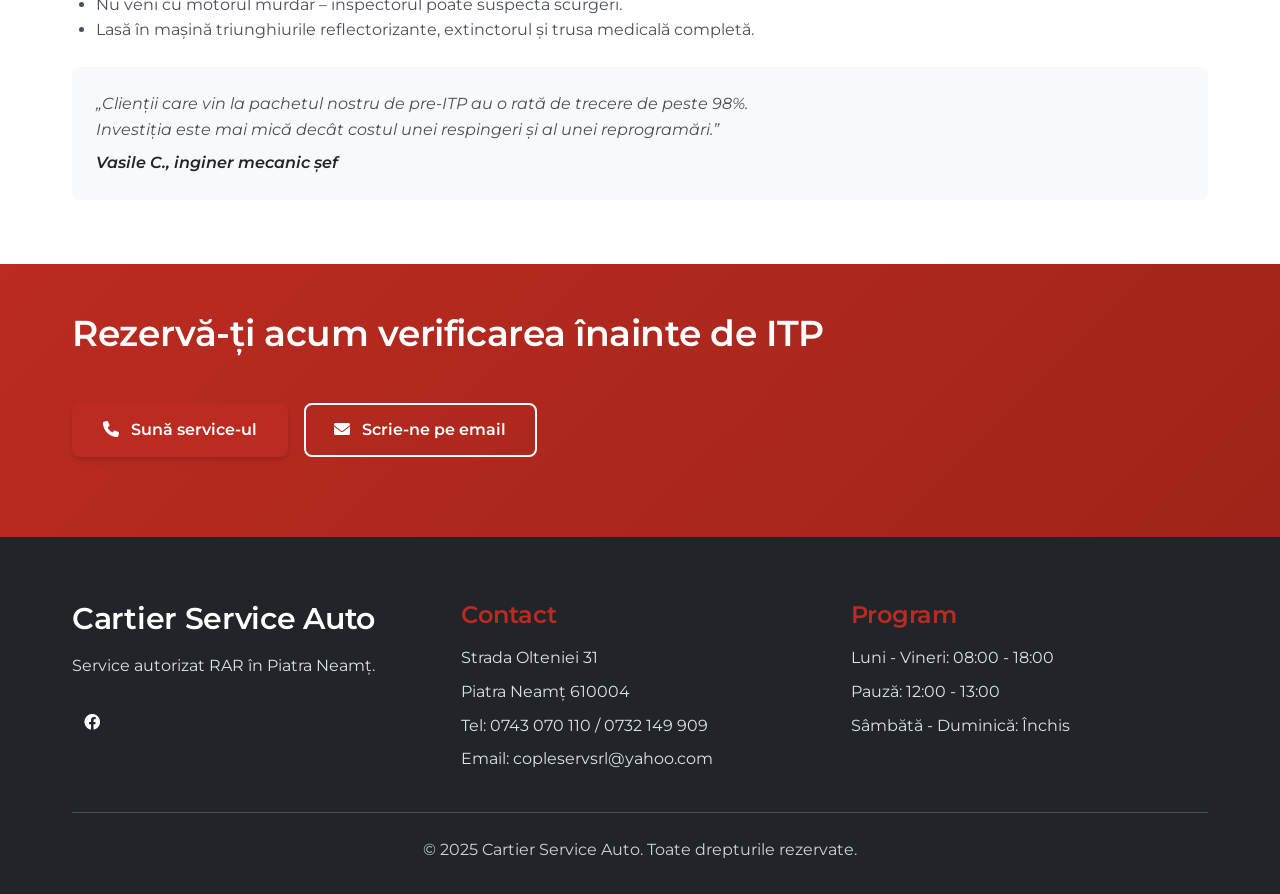
<file: resursa-checklist-itp.html>
<!DOCTYPE html>
<html lang="ro">
<head>
    <meta charset="UTF-8">
    <meta http-equiv="X-UA-Compatible" content="IE=edge">
    <meta name="viewport" content="width=device-width, initial-scale=1.0">
    <title>Checklist înainte de ITP | Cartier Service Auto</title>
    <meta name="description" content="Află cum pregătești mașina pentru ITP: verificări rapide acasă, documente necesare și testele pe care le facem la Cartier Service Auto din Piatra Neamț.">
    <link rel="canonical" href="https://cartierserviceauto.ro/resursa-checklist-itp.html">
    <link rel="stylesheet" href="style.css">
    <link rel="stylesheet" href="https://cdnjs.cloudflare.com/ajax/libs/font-awesome/6.0.0/css/all.min.css">
    <link href="https://fonts.googleapis.com/css2?family=Montserrat:wght@300;400;500;600;700&display=swap" rel="stylesheet">
    <link rel="icon" href="iconita.png" type="image/x-icon">
</head>
<body>
    <a class="skip-link" href="#main-content">Sari direct la conținut</a>
    <header class="header" id="header">
        <div class="container">
            <nav class="navbar" role="navigation" aria-label="Navigare principală">
                <div class="navbar-brand">
                    <img src="logo.png" alt="Sigla Cartier Service Auto Piatra Neamț" class="logo" loading="lazy" width="180" height="70">
                </div>
                <button class="navbar-toggle" id="navToggle" aria-label="Toggle navigation">
                    <span class="hamburger-line"></span>
                    <span class="hamburger-line"></span>
                    <span class="hamburger-line"></span>
                </button>
                <ul class="navbar-nav" id="nav">
                    <li><a href="index.html#acasa" class="nav-link">Acasă</a></li>
                    <li><a href="index.html#desprenoi" class="nav-link">Despre noi</a></li>
                    <li><a href="index.html#recenzii" class="nav-link">Recenzii</a></li>
                    <li class="dropdown">
                        <a href="index.html#servicii" class="nav-link">Servicii</a>
                        <ul class="dropdown-menu">
                            <li><a href="index.html#servicii" class="dropdown-link" data-service="mecanica">Mecanică</a></li>
                            <li><a href="index.html#servicii" class="dropdown-link" data-service="diagnoza">Diagnoză computerizată</a></li>
                            <li><a href="index.html#servicii" class="dropdown-link" data-service="piese-auto">Piese auto</a></li>
                            <li><a href="index.html#servicii" class="dropdown-link" data-service="geometrie-roti">Geometrie roți</a></li>
                            <li><a href="index.html#servicii" class="dropdown-link" data-service="schimb-ulei">Schimb ulei cutia automată</a></li>
                            <li><a href="index.html#servicii" class="dropdown-link" data-service="electrica">Electrică</a></li>
                            <li><a href="index.html#servicii" class="dropdown-link" data-service="verificare-frane">Verificare sistem frânare</a></li>
                            <li><a href="index.html#servicii" class="dropdown-link" data-service="ac-clima">AC și clima freon</a></li>
                            <li><a href="index.html#servicii" class="dropdown-link" data-service="reglaj-directie">Reglaj direcție</a></li>
                        </ul>
                    </li>
                    <li><a href="index.html#ghid" class="nav-link">Resurse</a></li>
                    <li><a href="index.html#faq" class="nav-link">FAQ</a></li>
                    <li><a href="index.html#contact" class="nav-link">Contact</a></li>
                    <li><a href="index.html#program" class="nav-link">Program</a></li>
                </ul>
            </nav>
        </div>
    </header>

    <main id="main-content">
        <section class="article-hero" id="hero">
            <div class="container">
                <a href="index.html#ghid" class="breadcrumb">
                    <i class="fas fa-arrow-left"></i>
                    Înapoi la resurse
                </a>
                <span class="article-tag">Ghid practic</span>
                <h1>Checklist complet înainte de ITP</h1>
                <p>Pregătește-ți mașina cu 24 de ore înainte de inspecție. Urmează pașii noștri și rezolvă orice problemă în service, nu în fața inspectorului.</p>
                <div class="article-meta">
                    <span><i class="fas fa-calendar"></i> Publicat: 12 ianuarie 2025</span>
                    <span><i class="fas fa-clock"></i> Timp de citire: 7 minute</span>
                    <span><i class="fas fa-map-marker-alt"></i> Cartier Service Auto, Piatra Neamț</span>
                </div>
            </div>
        </section>

        <article class="article-content" id="articol">
            <div class="container">
                <section class="article-section" id="acasa">
                    <h2>1. Verificări rapide pe care le poți face acasă</h2>
                    <p>Înainte de a programa mașina la service, poți elimina o parte din motivele frecvente de respingere la ITP printr-o inspecție vizuală de 15 minute:</p>
                    <ul>
                        <li><strong>Sistemul de iluminare:</strong> verifică faza scurtă/lungă, proiectoarele, stopurile, lampa de ceață și iluminarea plăcuței. Înlocuim imediat becul ars.</li>
                        <li><strong>Parbriz și oglinzi:</strong> fisurile antreprenoriale, folii neomologate sau oglinzi crăpate sunt motive de respingere.</li>
                        <li><strong>Ștergătoare și duze spălător parbriz:</strong> ITP durează, iar inspectorul activează fiecare funcție. Lichidul trebuie complet, iar lamelele nu trebuie să lase dâre.</li>
                        <li><strong>Anvelope cu uzură uniformă:</strong> măsoară profilul (minim 1,6 mm). Diferențele mari între axe arată probleme de geometrie, iar noi le rezolvăm înainte de test.</li>
                    </ul>
                </section>

                <section class="article-section" id="documente">
                    <h2>2. Documentele obligatorii</h2>
                    <p>ITP-ul nu poate fi efectuat fără actele originale. Ține-le într-un dosar împreună cu ultimele facturi pentru lucrări importante.</p>
                    <div class="article-callout">
                        <h3>Checklist documente</h3>
                        <ul>
                            <li>Cartea de identitate a vehiculului (CIV)</li>
                            <li>Certificatul de înmatriculare + rovinieta valabilă</li>
                            <li>Polița RCA valabilă</li>
                            <li>CI-ul proprietarului / împuternicire pentru persoană juridică</li>
                        </ul>
                    </div>
                </section>

                <section class="article-section" id="service">
                    <h2>3. Ce verificăm noi la service înainte de ITP</h2>
                    <p>În cadrul pachetului de pre-verificare, echipa Cartier Service Auto parcurge aceiași pași ca inspectorii:</p>
                    <ol>
                        <li><strong>Diagnoză computerizată</strong> pentru a șterge erorile vechi și a verifica parametrii emisiei de noxe.</li>
                        <li><strong>Stand de frânare</strong> – măsurăm eficiența pe fiecare axă și ajustăm frâna de parcare.</li>
                        <li><strong>Jocuri în articulații</strong> – identificăm bucșele și pivoții uzați care ar putea produce zgomote neconforme.</li>
                        <li><strong>Verificarea pierderilor</strong> de ulei/lichide și a sistemului de evacuare.</li>
                    </ol>
                    <p>Primești un raport scris cu recomandările. Dacă sunt necesare piese, le avem pe stoc sau le livrăm în aceeași zi.</p>
                </section>

                <section class="article-section" id="sfaturi">
                    <h2>4. Programare inteligentă și sfaturi finale</h2>
                    <p>Pentru a evita aglomerația, programează-te la ITP cu minimum o săptămână înainte de expirarea talonului. Îți oferim transport local pentru clienții din Piatra Neamț și te anunțăm prin SMS când mașina este gata.</p>
                    <ul>
                        <li>Verifică data ITP-ului în aplicația RAR pentru a primi notificări automate.</li>
                        <li>Nu veni cu motorul murdar – inspectorul poate suspecta scurgeri.</li>
                        <li>Lasă în mașină triunghiurile reflectorizante, extinctorul și trusa medicală completă.</li>
                    </ul>
                    <blockquote class="article-quote">
                        „Clienții care vin la pachetul nostru de pre-ITP au o rată de trecere de peste 98%. <br>
                        Investiția este mai mică decât costul unei respingeri și al unei reprogramări.”
                        <cite>Vasile C., inginer mecanic șef</cite>
                    </blockquote>
                </section>
            </div>
        </article>

        <section class="cta article-cta" id="apel">
            <div class="container">
                <div class="cta-content">
                    <div>
                        <h2>Rezervă-ți acum verificarea înainte de ITP</h2>
                    </div>
                    <div class="cta-actions">
                        <a href="tel:+40743070110" class="btn btn--primary">
                            <i class="fas fa-phone"></i>
                            Sună service-ul
                        </a>
                        <a href="mailto:copleservsrl@yahoo.com?subject=Programare%20pre%20ITP" class="btn btn--secondary">
                            <i class="fas fa-envelope"></i>
                            Scrie-ne pe email
                        </a>
                    </div>
                </div>
            </div>
        </section>
    </main>

    <footer class="footer">
        <div class="container">
            <div class="footer-content">
                <div class="footer-section">
                    <h3>Cartier Service Auto</h3>
                    <p>Service autorizat RAR în Piatra Neamț.</p>
                    <div class="social-links">
                        <a href="https://www.facebook.com/Cartiersevice/" target="_blank" aria-label="Facebook">
                            <i class="fab fa-facebook"></i>
                        </a>
                    </div>
                </div>
                <div class="footer-section">
                    <h4>Contact</h4>
                    <p>Strada Olteniei 31</p>
                    <p>Piatra Neamț 610004</p>
                    <p>Tel: 0743 070 110 / 0732 149 909</p>
                    <p>Email: copleservsrl@yahoo.com</p>
                </div>
                <div class="footer-section">
                    <h4>Program</h4>
                    <p>Luni - Vineri: 08:00 - 18:00</p>
                    <p>Pauză: 12:00 - 13:00</p>
                    <p>Sâmbătă - Duminică: Închis</p>
                </div>
            </div>
            <div class="footer-bottom">
                <p>&copy; 2025 Cartier Service Auto. Toate drepturile rezervate.</p>
            </div>
        </div>
    </footer>

    <script src="app.js"></script>
</body>
</html>
</file>
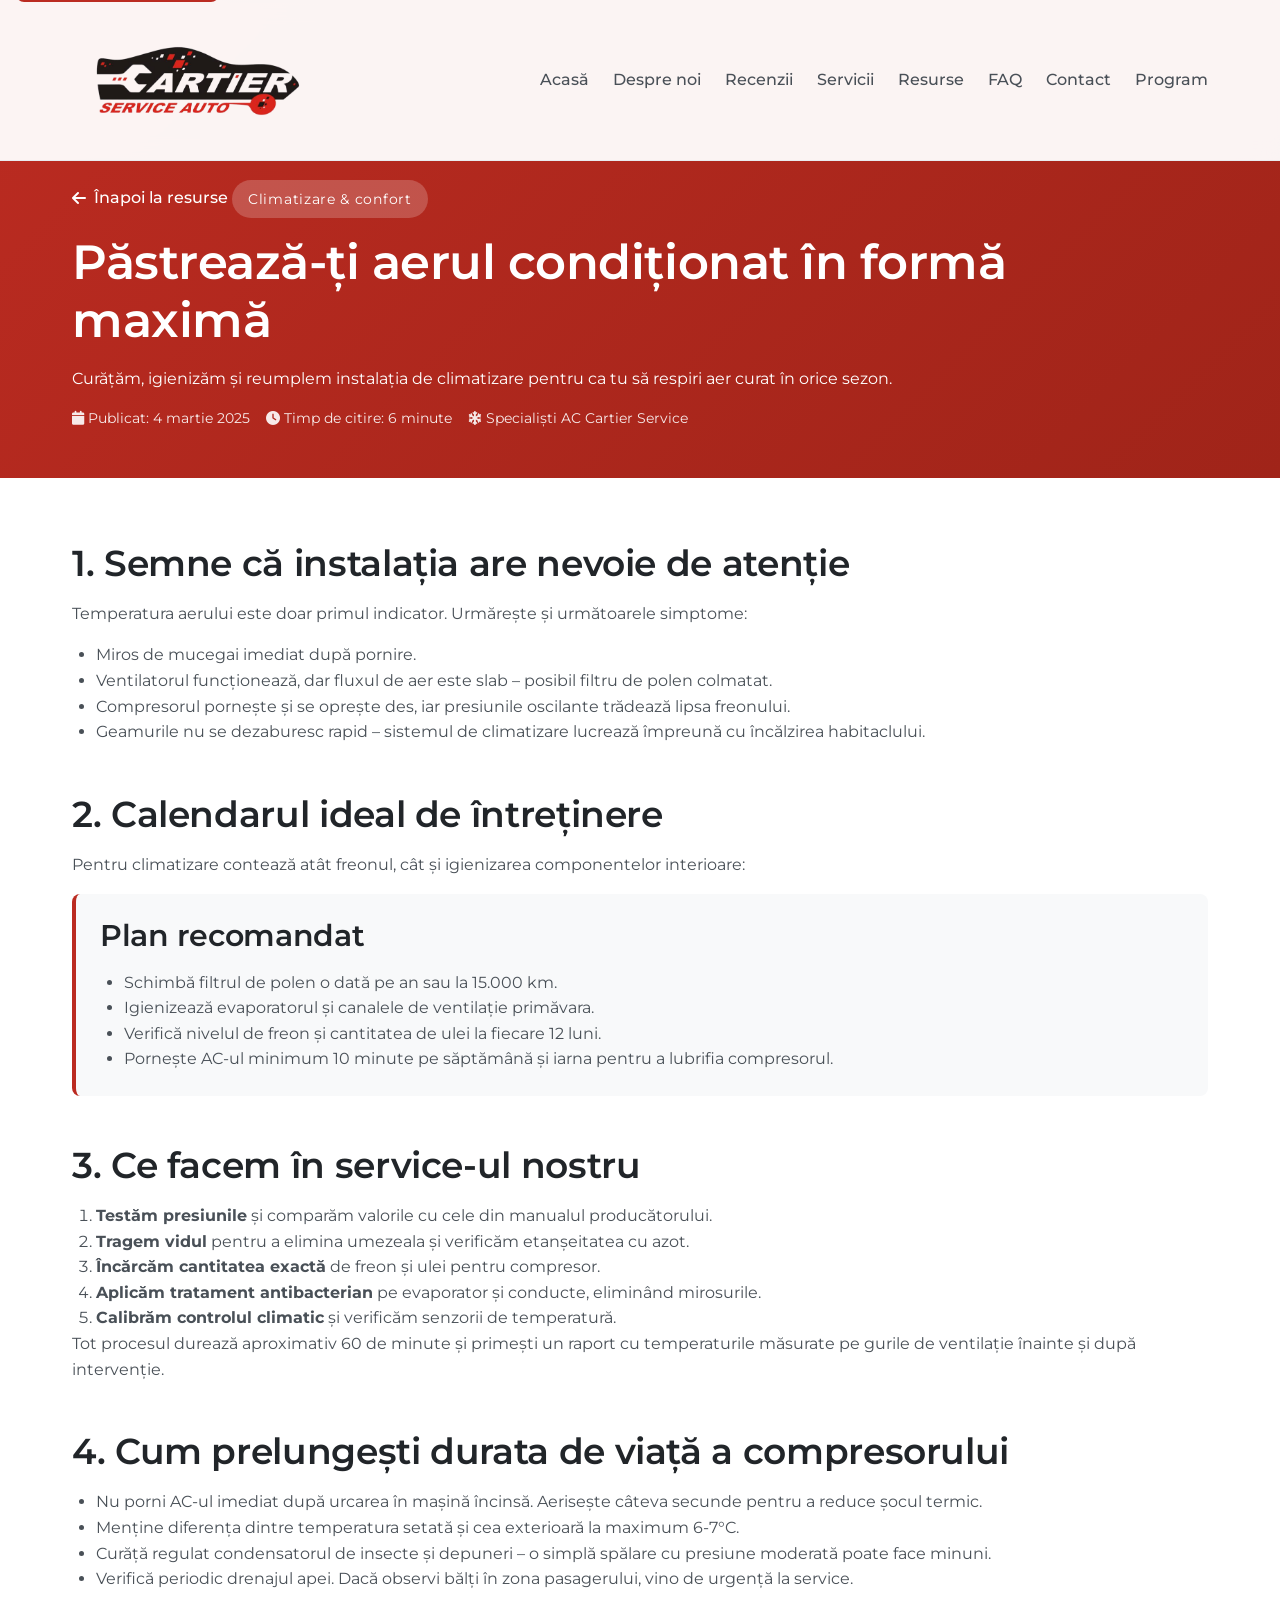
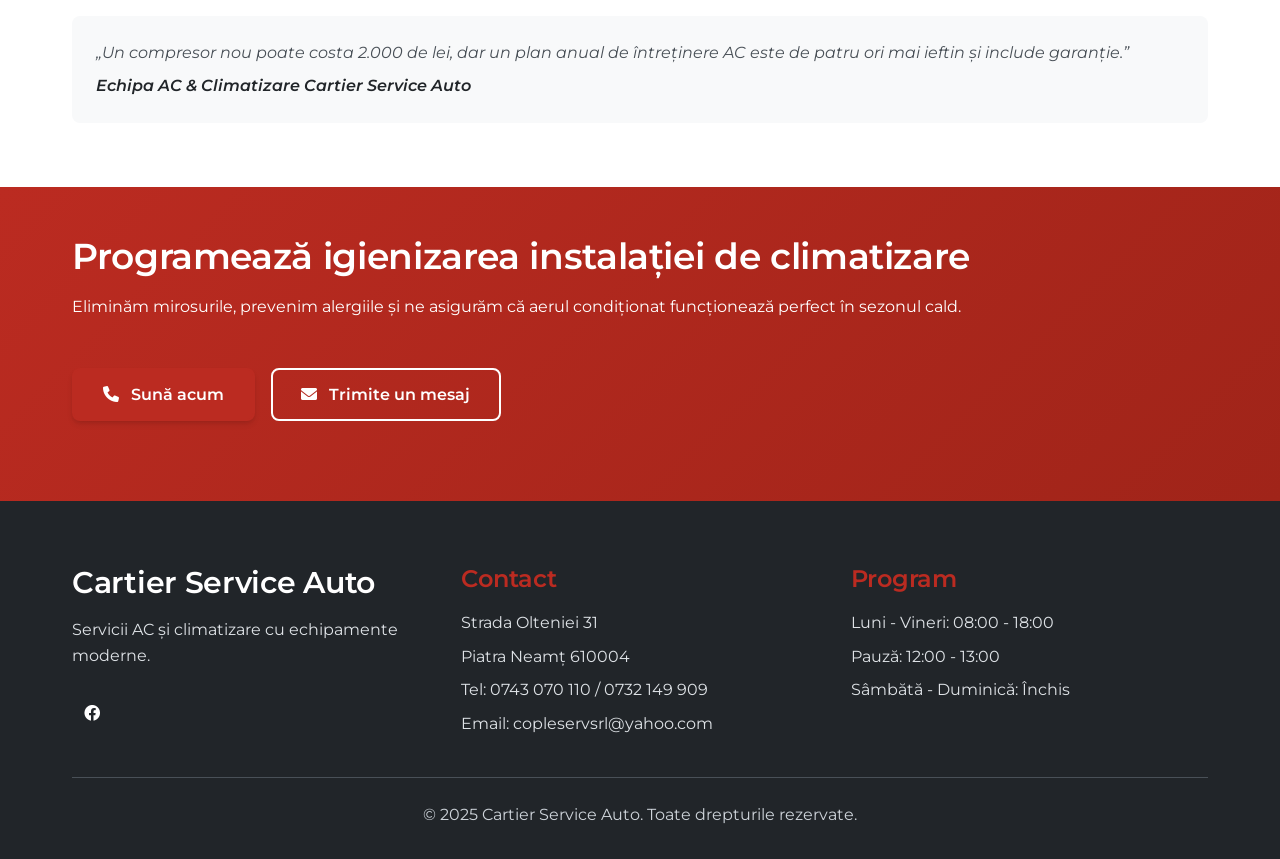
<file: resursa-intretinere-ac.html>
<!DOCTYPE html>
<html lang="ro">
<head>
    <meta charset="UTF-8">
    <meta http-equiv="X-UA-Compatible" content="IE=edge">
    <meta name="viewport" content="width=device-width, initial-scale=1.0">
    <title>Pregătirea sistemului de climatizare | Cartier Service Auto</title>
    <meta name="description" content="Ghid practic pentru întreținerea instalației de climatizare: când încarci freonul, cum previi mirosurile neplăcute și ce teste facem în service.">
    <link rel="canonical" href="https://cartierserviceauto.ro/resursa-intretinere-ac.html">
    <link rel="stylesheet" href="style.css">
    <link rel="stylesheet" href="https://cdnjs.cloudflare.com/ajax/libs/font-awesome/6.0.0/css/all.min.css">
    <link href="https://fonts.googleapis.com/css2?family=Montserrat:wght@300;400;500;600;700&display=swap" rel="stylesheet">
    <link rel="icon" href="iconita.png" type="image/x-icon">
</head>
<body>
    <a class="skip-link" href="#main-content">Sari direct la conținut</a>
    <header class="header" id="header">
        <div class="container">
            <nav class="navbar" role="navigation" aria-label="Navigare principală">
                <div class="navbar-brand">
                    <img src="logo.png" alt="Sigla Cartier Service Auto Piatra Neamț" class="logo" loading="lazy" width="180" height="70">
                </div>
                <button class="navbar-toggle" id="navToggle" aria-label="Toggle navigation">
                    <span class="hamburger-line"></span>
                    <span class="hamburger-line"></span>
                    <span class="hamburger-line"></span>
                </button>
                <ul class="navbar-nav" id="nav">
                    <li><a href="index.html#acasa" class="nav-link">Acasă</a></li>
                    <li><a href="index.html#desprenoi" class="nav-link">Despre noi</a></li>
                    <li><a href="index.html#recenzii" class="nav-link">Recenzii</a></li>
                    <li class="dropdown">
                        <a href="index.html#servicii" class="nav-link">Servicii</a>
                        <ul class="dropdown-menu">
                            <li><a href="index.html#servicii" class="dropdown-link" data-service="mecanica">Mecanică</a></li>
                            <li><a href="index.html#servicii" class="dropdown-link" data-service="diagnoza">Diagnoză computerizată</a></li>
                            <li><a href="index.html#servicii" class="dropdown-link" data-service="piese-auto">Piese auto</a></li>
                            <li><a href="index.html#servicii" class="dropdown-link" data-service="geometrie-roti">Geometrie roți</a></li>
                            <li><a href="index.html#servicii" class="dropdown-link" data-service="schimb-ulei">Schimb ulei cutia automată</a></li>
                            <li><a href="index.html#servicii" class="dropdown-link" data-service="electrica">Electrică</a></li>
                            <li><a href="index.html#servicii" class="dropdown-link" data-service="verificare-frane">Verificare sistem frânare</a></li>
                            <li><a href="index.html#servicii" class="dropdown-link" data-service="ac-clima">AC și clima freon</a></li>
                            <li><a href="index.html#servicii" class="dropdown-link" data-service="reglaj-directie">Reglaj direcție</a></li>
                        </ul>
                    </li>
                    <li><a href="index.html#ghid" class="nav-link">Resurse</a></li>
                    <li><a href="index.html#faq" class="nav-link">FAQ</a></li>
                    <li><a href="index.html#contact" class="nav-link">Contact</a></li>
                    <li><a href="index.html#program" class="nav-link">Program</a></li>
                </ul>
            </nav>
        </div>
    </header>

    <main id="main-content">
        <section class="article-hero" id="hero">
            <div class="container">
                <a href="index.html#ghid" class="breadcrumb">
                    <i class="fas fa-arrow-left"></i>
                    Înapoi la resurse
                </a>
                <span class="article-tag">Climatizare & confort</span>
                <h1>Păstrează-ți aerul condiționat în formă maximă</h1>
                <p>Curățăm, igienizăm și reumplem instalația de climatizare pentru ca tu să respiri aer curat în orice sezon.</p>
                <div class="article-meta">
                    <span><i class="fas fa-calendar"></i> Publicat: 4 martie 2025</span>
                    <span><i class="fas fa-clock"></i> Timp de citire: 6 minute</span>
                    <span><i class="fas fa-snowflake"></i> Specialiști AC Cartier Service</span>
                </div>
            </div>
        </section>

        <article class="article-content" id="articol">
            <div class="container">
                <section class="article-section" id="simptome">
                    <h2>1. Semne că instalația are nevoie de atenție</h2>
                    <p>Temperatura aerului este doar primul indicator. Urmărește și următoarele simptome:</p>
                    <ul>
                        <li>Miros de mucegai imediat după pornire.</li>
                        <li>Ventilatorul funcționează, dar fluxul de aer este slab – posibil filtru de polen colmatat.</li>
                        <li>Compresorul pornește și se oprește des, iar presiunile oscilante trădează lipsa freonului.</li>
                        <li>Geamurile nu se dezaburesc rapid – sistemul de climatizare lucrează împreună cu încălzirea habitaclului.</li>
                    </ul>
                </section>

                <section class="article-section" id="calendar">
                    <h2>2. Calendarul ideal de întreținere</h2>
                    <p>Pentru climatizare contează atât freonul, cât și igienizarea componentelor interioare:</p>
                    <div class="article-callout">
                        <h3>Plan recomandat</h3>
                        <ul>
                            <li>Schimbă filtrul de polen o dată pe an sau la 15.000 km.</li>
                            <li>Igienizează evaporatorul și canalele de ventilație primăvara.</li>
                            <li>Verifică nivelul de freon și cantitatea de ulei la fiecare 12 luni.</li>
                            <li>Pornește AC-ul minimum 10 minute pe săptămână și iarna pentru a lubrifia compresorul.</li>
                        </ul>
                    </div>
                </section>

                <section class="article-section" id="procedura">
                    <h2>3. Ce facem în service-ul nostru</h2>
                    <ol>
                        <li><strong>Testăm presiunile</strong> și comparăm valorile cu cele din manualul producătorului.</li>
                        <li><strong>Tragem vidul</strong> pentru a elimina umezeala și verificăm etanșeitatea cu azot.</li>
                        <li><strong>Încărcăm cantitatea exactă</strong> de freon și ulei pentru compresor.</li>
                        <li><strong>Aplicăm tratament antibacterian</strong> pe evaporator și conducte, eliminând mirosurile.</li>
                        <li><strong>Calibrăm controlul climatic</strong> și verificăm senzorii de temperatură.</li>
                    </ol>
                    <p>Tot procesul durează aproximativ 60 de minute și primești un raport cu temperaturile măsurate pe gurile de ventilație înainte și după intervenție.</p>
                </section>

                <section class="article-section" id="sfaturi">
                    <h2>4. Cum prelungești durata de viață a compresorului</h2>
                    <ul>
                        <li>Nu porni AC-ul imediat după urcarea în mașină încinsă. Aerisește câteva secunde pentru a reduce șocul termic.</li>
                        <li>Menține diferența dintre temperatura setată și cea exterioară la maximum 6-7°C.</li>
                        <li>Curăță regulat condensatorul de insecte și depuneri – o simplă spălare cu presiune moderată poate face minuni.</li>
                        <li>Verifică periodic drenajul apei. Dacă observi bălți în zona pasagerului, vino de urgență la service.</li>
                    </ul>
                    <blockquote class="article-quote">
                        „Un compresor nou poate costa 2.000 de lei, dar un plan anual de întreținere AC este de patru ori mai ieftin și include garanție.”
                        <cite>Echipa AC & Climatizare Cartier Service Auto</cite>
                    </blockquote>
                </section>
            </div>
        </article>

        <section class="cta article-cta" id="apel">
            <div class="container">
                <div class="cta-content">
                    <div>
                        <h2>Programează igienizarea instalației de climatizare</h2>
                        <p>Eliminăm mirosurile, prevenim alergiile și ne asigurăm că aerul condiționat funcționează perfect în sezonul cald.</p>
                    </div>
                    <div class="cta-actions">
                        <a href="tel:+40743070110" class="btn btn--primary">
                            <i class="fas fa-phone"></i>
                            Sună acum
                        </a>
                        <a href="mailto:copleservsrl@yahoo.com?subject=Programare%20AC" class="btn btn--secondary">
                            <i class="fas fa-envelope"></i>
                            Trimite un mesaj
                        </a>
                    </div>
                </div>
            </div>
        </section>
    </main>

    <footer class="footer">
        <div class="container">
            <div class="footer-content">
                <div class="footer-section">
                    <h3>Cartier Service Auto</h3>
                    <p>Servicii AC și climatizare cu echipamente moderne.</p>
                    <div class="social-links">
                        <a href="https://www.facebook.com/Cartiersevice/" target="_blank" aria-label="Facebook">
                            <i class="fab fa-facebook"></i>
                        </a>
                    </div>
                </div>
                <div class="footer-section">
                    <h4>Contact</h4>
                    <p>Strada Olteniei 31</p>
                    <p>Piatra Neamț 610004</p>
                    <p>Tel: 0743 070 110 / 0732 149 909</p>
                    <p>Email: copleservsrl@yahoo.com</p>
                </div>
                <div class="footer-section">
                    <h4>Program</h4>
                    <p>Luni - Vineri: 08:00 - 18:00</p>
                    <p>Pauză: 12:00 - 13:00</p>
                    <p>Sâmbătă - Duminică: Închis</p>
                </div>
            </div>
            <div class="footer-bottom">
                <p>&copy; 2025 Cartier Service Auto. Toate drepturile rezervate.</p>
            </div>
        </div>
    </footer>

    <script src="app.js"></script>
</body>
</html>
</file>
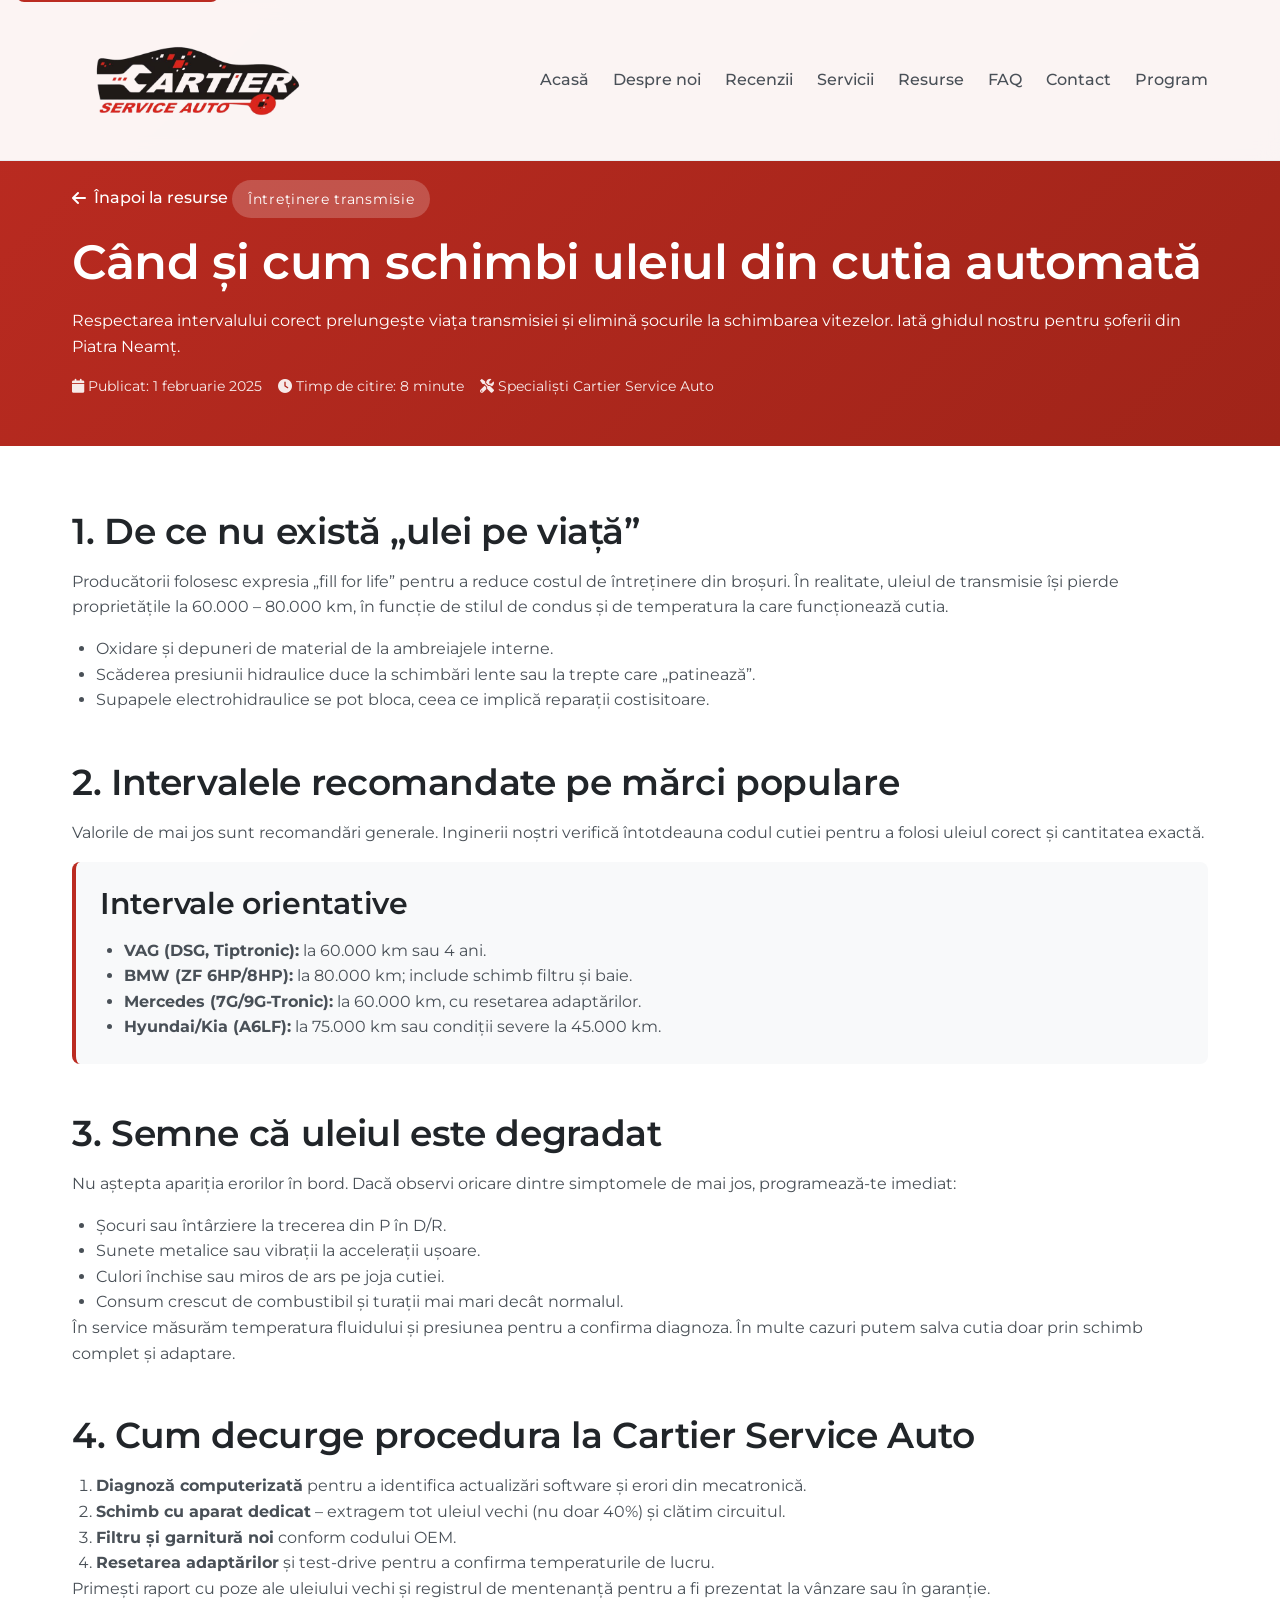
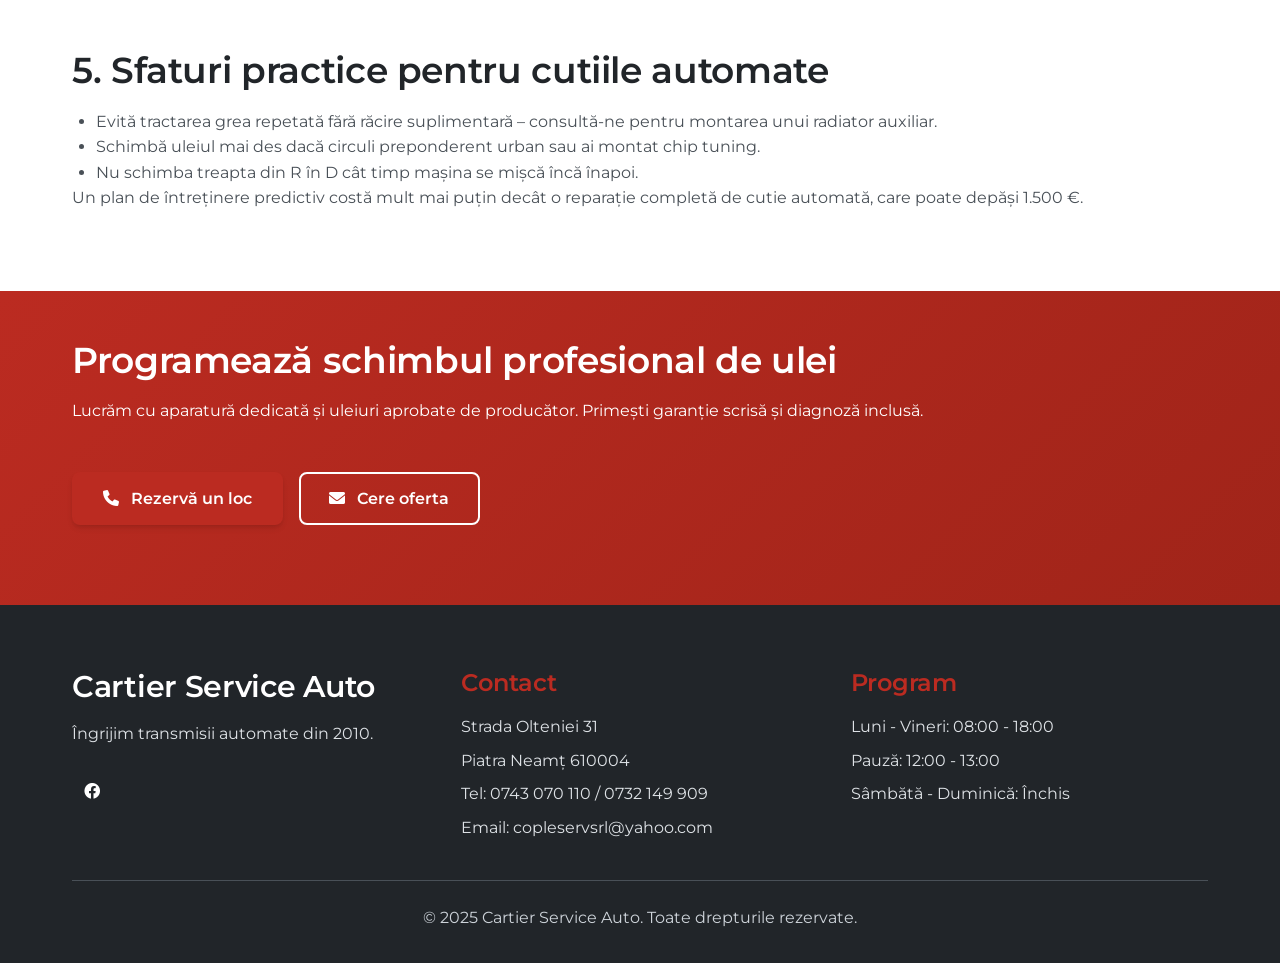
<file: resursa-schimb-ulei-cutie-automata.html>
<!DOCTYPE html>
<html lang="ro">
<head>
    <meta charset="UTF-8">
    <meta http-equiv="X-UA-Compatible" content="IE=edge">
    <meta name="viewport" content="width=device-width, initial-scale=1.0">
    <title>Schimb ulei cutie automată | Cartier Service Auto</title>
    <meta name="description" content="Învăță ce intervale de schimb funcționează pentru cutiile automate, ce simptome anunță uzura uleiului și cum se desfășoară procedura profesională la Cartier Service Auto.">
    <link rel="canonical" href="https://cartierserviceauto.ro/resursa-schimb-ulei-cutie-automata.html">
    <link rel="stylesheet" href="style.css">
    <link rel="stylesheet" href="https://cdnjs.cloudflare.com/ajax/libs/font-awesome/6.0.0/css/all.min.css">
    <link href="https://fonts.googleapis.com/css2?family=Montserrat:wght@300;400;500;600;700&display=swap" rel="stylesheet">
    <link rel="icon" href="iconita.png" type="image/x-icon">
</head>
<body>
    <a class="skip-link" href="#main-content">Sari direct la conținut</a>
    <header class="header" id="header">
        <div class="container">
            <nav class="navbar" role="navigation" aria-label="Navigare principală">
                <div class="navbar-brand">
                    <img src="logo.png" alt="Sigla Cartier Service Auto Piatra Neamț" class="logo" loading="lazy" width="180" height="70">
                </div>
                <button class="navbar-toggle" id="navToggle" aria-label="Toggle navigation">
                    <span class="hamburger-line"></span>
                    <span class="hamburger-line"></span>
                    <span class="hamburger-line"></span>
                </button>
                <ul class="navbar-nav" id="nav">
                    <li><a href="index.html#acasa" class="nav-link">Acasă</a></li>
                    <li><a href="index.html#desprenoi" class="nav-link">Despre noi</a></li>
                    <li><a href="index.html#recenzii" class="nav-link">Recenzii</a></li>
                    <li class="dropdown">
                        <a href="index.html#servicii" class="nav-link">Servicii</a>
                        <ul class="dropdown-menu">
                            <li><a href="index.html#servicii" class="dropdown-link" data-service="mecanica">Mecanică</a></li>
                            <li><a href="index.html#servicii" class="dropdown-link" data-service="diagnoza">Diagnoză computerizată</a></li>
                            <li><a href="index.html#servicii" class="dropdown-link" data-service="piese-auto">Piese auto</a></li>
                            <li><a href="index.html#servicii" class="dropdown-link" data-service="geometrie-roti">Geometrie roți</a></li>
                            <li><a href="index.html#servicii" class="dropdown-link" data-service="schimb-ulei">Schimb ulei cutia automată</a></li>
                            <li><a href="index.html#servicii" class="dropdown-link" data-service="electrica">Electrică</a></li>
                            <li><a href="index.html#servicii" class="dropdown-link" data-service="verificare-frane">Verificare sistem frânare</a></li>
                            <li><a href="index.html#servicii" class="dropdown-link" data-service="ac-clima">AC și clima freon</a></li>
                            <li><a href="index.html#servicii" class="dropdown-link" data-service="reglaj-directie">Reglaj direcție</a></li>
                        </ul>
                    </li>
                    <li><a href="index.html#ghid" class="nav-link">Resurse</a></li>
                    <li><a href="index.html#faq" class="nav-link">FAQ</a></li>
                    <li><a href="index.html#contact" class="nav-link">Contact</a></li>
                    <li><a href="index.html#program" class="nav-link">Program</a></li>
                </ul>
            </nav>
        </div>
    </header>

    <main id="main-content">
        <section class="article-hero" id="hero">
            <div class="container">
                <a href="index.html#ghid" class="breadcrumb">
                    <i class="fas fa-arrow-left"></i>
                    Înapoi la resurse
                </a>
                <span class="article-tag">Întreținere transmisie</span>
                <h1>Când și cum schimbi uleiul din cutia automată</h1>
                <p>Respectarea intervalului corect prelungește viața transmisiei și elimină șocurile la schimbarea vitezelor. Iată ghidul nostru pentru șoferii din Piatra Neamț.</p>
                <div class="article-meta">
                    <span><i class="fas fa-calendar"></i> Publicat: 1 februarie 2025</span>
                    <span><i class="fas fa-clock"></i> Timp de citire: 8 minute</span>
                    <span><i class="fas fa-tools"></i> Specialiști Cartier Service Auto</span>
                </div>
            </div>
        </section>

        <article class="article-content" id="articol">
            <div class="container">
                <section class="article-section" id="importanta">
                    <h2>1. De ce nu există „ulei pe viață”</h2>
                    <p>Producătorii folosesc expresia „fill for life” pentru a reduce costul de întreținere din broșuri. În realitate, uleiul de transmisie își pierde proprietățile la 60.000 – 80.000 km, în funcție de stilul de condus și de temperatura la care funcționează cutia.</p>
                    <ul>
                        <li>Oxidare și depuneri de material de la ambreiajele interne.</li>
                        <li>Scăderea presiunii hidraulice duce la schimbări lente sau la trepte care „patinează”.</li>
                        <li>Supapele electrohidraulice se pot bloca, ceea ce implică reparații costisitoare.</li>
                    </ul>
                </section>

                <section class="article-section" id="intervale">
                    <h2>2. Intervalele recomandate pe mărci populare</h2>
                    <p>Valorile de mai jos sunt recomandări generale. Inginerii noștri verifică întotdeauna codul cutiei pentru a folosi uleiul corect și cantitatea exactă.</p>
                    <div class="article-callout">
                        <h3>Intervale orientative</h3>
                        <ul>
                            <li><strong>VAG (DSG, Tiptronic):</strong> la 60.000 km sau 4 ani.</li>
                            <li><strong>BMW (ZF 6HP/8HP):</strong> la 80.000 km; include schimb filtru și baie.</li>
                            <li><strong>Mercedes (7G/9G-Tronic):</strong> la 60.000 km, cu resetarea adaptărilor.</li>
                            <li><strong>Hyundai/Kia (A6LF):</strong> la 75.000 km sau condiții severe la 45.000 km.</li>
                        </ul>
                    </div>
                </section>

                <section class="article-section" id="simptome">
                    <h2>3. Semne că uleiul este degradat</h2>
                    <p>Nu aștepta apariția erorilor în bord. Dacă observi oricare dintre simptomele de mai jos, programează-te imediat:</p>
                    <ul>
                        <li>Șocuri sau întârziere la trecerea din P în D/R.</li>
                        <li>Sunete metalice sau vibrații la accelerații ușoare.</li>
                        <li>Culori închise sau miros de ars pe joja cutiei.</li>
                        <li>Consum crescut de combustibil și turații mai mari decât normalul.</li>
                    </ul>
                    <p>În service măsurăm temperatura fluidului și presiunea pentru a confirma diagnoza. În multe cazuri putem salva cutia doar prin schimb complet și adaptare.</p>
                </section>

                <section class="article-section" id="procedura">
                    <h2>4. Cum decurge procedura la Cartier Service Auto</h2>
                    <ol>
                        <li><strong>Diagnoză computerizată</strong> pentru a identifica actualizări software și erori din mecatronică.</li>
                        <li><strong>Schimb cu aparat dedicat</strong> – extragem tot uleiul vechi (nu doar 40%) și clătim circuitul.</li>
                        <li><strong>Filtru și garnitură noi</strong> conform codului OEM.</li>
                        <li><strong>Resetarea adaptărilor</strong> și test-drive pentru a confirma temperaturile de lucru.</li>
                    </ol>
                    <p>Primești raport cu poze ale uleiului vechi și registrul de mentenanță pentru a fi prezentat la vânzare sau în garanție.</p>
                </section>

                <section class="article-section" id="sfaturi">
                    <h2>5. Sfaturi practice pentru cutiile automate</h2>
                    <ul>
                        <li>Evită tractarea grea repetată fără răcire suplimentară – consultă-ne pentru montarea unui radiator auxiliar.</li>
                        <li>Schimbă uleiul mai des dacă circuli preponderent urban sau ai montat chip tuning.</li>
                        <li>Nu schimba treapta din R în D cât timp mașina se mișcă încă înapoi.</li>
                    </ul>
                    <p>Un plan de întreținere predictiv costă mult mai puțin decât o reparație completă de cutie automată, care poate depăși 1.500 €.</p>
                </section>
            </div>
        </article>

        <section class="cta article-cta" id="apel">
            <div class="container">
                <div class="cta-content">
                    <div>
                        <h2>Programează schimbul profesional de ulei</h2>
                        <p>Lucrăm cu aparatură dedicată și uleiuri aprobate de producător. Primești garanție scrisă și diagnoză inclusă.</p>
                    </div>
                    <div class="cta-actions">
                        <a href="tel:+40732149909" class="btn btn--primary">
                            <i class="fas fa-phone"></i>
                            Rezervă un loc
                        </a>
                        <a href="mailto:copleservsrl@yahoo.com?subject=Schimb%20ulei%20cutie%20automata" class="btn btn--secondary">
                            <i class="fas fa-envelope"></i>
                            Cere oferta
                        </a>
                    </div>
                </div>
            </div>
        </section>
    </main>

    <footer class="footer">
        <div class="container">
            <div class="footer-content">
                <div class="footer-section">
                    <h3>Cartier Service Auto</h3>
                    <p>Îngrijim transmisii automate din 2010.</p>
                    <div class="social-links">
                        <a href="https://www.facebook.com/Cartiersevice/" target="_blank" aria-label="Facebook">
                            <i class="fab fa-facebook"></i>
                        </a>
                    </div>
                </div>
                <div class="footer-section">
                    <h4>Contact</h4>
                    <p>Strada Olteniei 31</p>
                    <p>Piatra Neamț 610004</p>
                    <p>Tel: 0743 070 110 / 0732 149 909</p>
                    <p>Email: copleservsrl@yahoo.com</p>
                </div>
                <div class="footer-section">
                    <h4>Program</h4>
                    <p>Luni - Vineri: 08:00 - 18:00</p>
                    <p>Pauză: 12:00 - 13:00</p>
                    <p>Sâmbătă - Duminică: Închis</p>
                </div>
            </div>
            <div class="footer-bottom">
                <p>&copy; 2025 Cartier Service Auto. Toate drepturile rezervate.</p>
            </div>
        </div>
    </footer>

    <script src="app.js"></script>
</body>
</html>
</file>
<file: style.css>
:root {
  /* Colors */
  --color-background: rgba(252, 252, 249, 1);
  --color-surface: rgba(255, 255, 253, 1);
  --color-text: rgba(19, 52, 59, 1);
  --color-text-secondary: rgba(98, 108, 113, 1);
  --color-primary: rgba(33, 128, 141, 1);
  --color-primary-hover: rgba(29, 116, 128, 1);
  --color-primary-active: rgba(26, 104, 115, 1);
  --color-secondary: rgba(94, 82, 64, 0.12);
  --color-secondary-hover: rgba(94, 82, 64, 0.2);
  --color-secondary-active: rgba(94, 82, 64, 0.25);
  --color-border: rgba(94, 82, 64, 0.2);
  --color-btn-primary-text: rgba(252, 252, 249, 1);
  --color-card-border: rgba(94, 82, 64, 0.12);
  --color-card-border-inner: rgba(94, 82, 64, 0.12);
  --color-error: rgba(192, 21, 47, 1);
  --color-success: rgba(33, 128, 141, 1);
  --color-warning: rgba(168, 75, 47, 1);
  --color-info: rgba(98, 108, 113, 1);
  --color-focus-ring: rgba(33, 128, 141, 0.4);
  --color-select-caret: rgba(19, 52, 59, 0.8);

  /* Common style patterns */
  --focus-ring: 0 0 0 3px var(--color-focus-ring);
  --focus-outline: 2px solid var(--color-primary);
  --status-bg-opacity: 0.15;
  --status-border-opacity: 0.25;
  --select-caret-light: url("data:image/svg+xml,%3Csvg xmlns='http://www.w3.org/2000/svg' width='16' height='16' viewBox='0 0 24 24' fill='none' stroke='%23134252' stroke-width='2' stroke-linecap='round' stroke-linejoin='round'%3E%3Cpolyline points='6 9 12 15 18 9'%3E%3C/polyline%3E%3C/svg%3E");
  --select-caret-dark: url("data:image/svg+xml,%3Csvg xmlns='http://www.w3.org/2000/svg' width='16' height='16' viewBox='0 0 24 24' fill='none' stroke='%23f5f5f5' stroke-width='2' stroke-linecap='round' stroke-linejoin='round'%3E%3Cpolyline points='6 9 12 15 18 9'%3E%3C/polyline%3E%3C/svg%3E");

  /* RGB versions for opacity control */
  --color-success-rgb: 33, 128, 141;
  --color-error-rgb: 192, 21, 47;
  --color-warning-rgb: 168, 75, 47;
  --color-info-rgb: 98, 108, 113;

  /* Typography */
  --font-family-base: "FKGroteskNeue", "Geist", "Inter", -apple-system,
    BlinkMacSystemFont, "Segoe UI", Roboto, sans-serif;
  --font-family-mono: "Berkeley Mono", ui-monospace, SFMono-Regular, Menlo,
    Monaco, Consolas, monospace;
  --font-size-xs: 11px;
  --font-size-sm: 12px;
  --font-size-base: 14px;
  --font-size-md: 14px;
  --font-size-lg: 16px;
  --font-size-xl: 18px;
  --font-size-2xl: 20px;
  --font-size-3xl: 24px;
  --font-size-4xl: 30px;
  --font-weight-normal: 400;
  --font-weight-medium: 500;
  --font-weight-semibold: 550;
  --font-weight-bold: 600;
  --line-height-tight: 1.2;
  --line-height-normal: 1.5;
  --letter-spacing-tight: -0.01em;

  /* Spacing */
  --space-0: 0;
  --space-1: 1px;
  --space-2: 2px;
  --space-4: 4px;
  --space-6: 6px;
  --space-8: 8px;
  --space-10: 10px;
  --space-12: 12px;
  --space-16: 16px;
  --space-20: 20px;
  --space-24: 24px;
  --space-32: 32px;

 /* Spacing */
  --spacing-xs: 0.5rem;
  --spacing-sm: 1rem;
  --spacing-md: 1.5rem;
  --spacing-lg: 2rem;
  --spacing-xl: 3rem;
  --spacing-2xl: 4rem;
  --spacing-3xl: 6rem;
  
  /* Border Radius */
  --border-radius-sm: 4px;
  --border-radius-md: 8px;
  --border-radius-lg: 12px;
  --border-radius-xl: 20px;
  
  /* Shadows */
  --shadow-sm: 0 2px 4px rgba(0, 0, 0, 0.1);
  --shadow-md: 0 4px 6px rgba(0, 0, 0, 0.1);
  --shadow-lg: 0 10px 25px rgba(0, 0, 0, 0.15);
  --shadow-xl: 0 20px 40px rgba(0, 0, 0, 0.2);
  
  /* Transitions */
  --transition-fast: 0.2s ease;
  --transition-normal: 0.3s ease;
  --transition-slow: 0.5s ease;
  
  /* Border Radius */
  --radius-sm: 6px;
  --radius-base: 8px;
  --radius-md: 10px;
  --radius-lg: 12px;
  --radius-full: 9999px;

  /* Shadows */
  --shadow-xs: 0 1px 2px rgba(0, 0, 0, 0.02);
  --shadow-sm: 0 1px 3px rgba(0, 0, 0, 0.04), 0 1px 2px rgba(0, 0, 0, 0.02);
  --shadow-md: 0 4px 6px -1px rgba(0, 0, 0, 0.04),
    0 2px 4px -1px rgba(0, 0, 0, 0.02);
  --shadow-lg: 0 10px 15px -3px rgba(0, 0, 0, 0.04),
    0 4px 6px -2px rgba(0, 0, 0, 0.02);
  --shadow-inset-sm: inset 0 1px 0 rgba(255, 255, 255, 0.15),
    inset 0 -1px 0 rgba(0, 0, 0, 0.03);

  /* Animation */
  --duration-fast: 150ms;
  --duration-normal: 250ms;
  --ease-standard: cubic-bezier(0.16, 1, 0.3, 1);

  /* Layout */
  --container-sm: 640px;
  --container-md: 768px;
  --container-lg: 1024px;
  --container-xl: 1280px;
}

/* Dark mode colors */
@media (prefers-color-scheme: dark) {
  :root {
    --color-background: rgba(31, 33, 33, 1);
    --color-surface: rgba(38, 40, 40, 1);
    --color-text: rgba(245, 245, 245, 1);
    --color-text-secondary: rgba(167, 169, 169, 0.7);
    --color-primary: rgba(50, 184, 198, 1);
    --color-primary-hover: rgba(45, 166, 178, 1);
    --color-primary-active: rgba(41, 150, 161, 1);
    --color-secondary: rgba(119, 124, 124, 0.15);
    --color-secondary-hover: rgba(119, 124, 124, 0.25);
    --color-secondary-active: rgba(119, 124, 124, 0.3);
    --color-border: rgba(119, 124, 124, 0.3);
    --color-error: rgba(255, 84, 89, 1);
    --color-success: rgba(50, 184, 198, 1);
    --color-warning: rgba(230, 129, 97, 1);
    --color-info: rgba(167, 169, 169, 1);
    --color-focus-ring: rgba(50, 184, 198, 0.4);
    --color-btn-primary-text: rgba(19, 52, 59, 1);
    --color-card-border: rgba(119, 124, 124, 0.2);
    --color-card-border-inner: rgba(119, 124, 124, 0.15);
    --shadow-inset-sm: inset 0 1px 0 rgba(255, 255, 255, 0.1),
      inset 0 -1px 0 rgba(0, 0, 0, 0.15);
    --button-border-secondary: rgba(119, 124, 124, 0.2);
    --color-border-secondary: rgba(119, 124, 124, 0.2);
    --color-select-caret: rgba(245, 245, 245, 0.8);

    /* Common style patterns - updated for dark mode */
    --focus-ring: 0 0 0 3px var(--color-focus-ring);
    --focus-outline: 2px solid var(--color-primary);
    --status-bg-opacity: 0.15;
    --status-border-opacity: 0.25;
    --select-caret-light: url("data:image/svg+xml,%3Csvg xmlns='http://www.w3.org/2000/svg' width='16' height='16' viewBox='0 0 24 24' fill='none' stroke='%23134252' stroke-width='2' stroke-linecap='round' stroke-linejoin='round'%3E%3Cpolyline points='6 9 12 15 18 9'%3E%3C/polyline%3E%3C/svg%3E");
    --select-caret-dark: url("data:image/svg+xml,%3Csvg xmlns='http://www.w3.org/2000/svg' width='16' height='16' viewBox='0 0 24 24' fill='none' stroke='%23f5f5f5' stroke-width='2' stroke-linecap='round' stroke-linejoin='round'%3E%3Cpolyline points='6 9 12 15 18 9'%3E%3C/polyline%3E%3C/svg%3E");

    /* RGB versions for dark mode */
    --color-success-rgb: 50, 184, 198;
    --color-error-rgb: 255, 84, 89;
    --color-warning-rgb: 230, 129, 97;
    --color-info-rgb: 167, 169, 169;
  }
}

/* Data attribute for manual theme switching */
[data-color-scheme="dark"] {
  --color-background: rgba(31, 33, 33, 1);
  --color-surface: rgba(38, 40, 40, 1);
  --color-text: rgba(245, 245, 245, 1);
  --color-text-secondary: rgba(167, 169, 169, 0.7);
  --color-primary: rgba(50, 184, 198, 1);
  --color-primary-hover: rgba(45, 166, 178, 1);
  --color-primary-active: rgba(41, 150, 161, 1);
  --color-secondary: rgba(119, 124, 124, 0.15);
  --color-secondary-hover: rgba(119, 124, 124, 0.25);
  --color-secondary-active: rgba(119, 124, 124, 0.3);
  --color-border: rgba(119, 124, 124, 0.3);
  --color-error: rgba(255, 84, 89, 1);
  --color-success: rgba(50, 184, 198, 1);
  --color-warning: rgba(230, 129, 97, 1);
  --color-info: rgba(167, 169, 169, 1);
  --color-focus-ring: rgba(50, 184, 198, 0.4);
  --color-btn-primary-text: rgba(19, 52, 59, 1);
  --color-card-border: rgba(119, 124, 124, 0.15);
  --color-card-border-inner: rgba(119, 124, 124, 0.15);
  --shadow-inset-sm: inset 0 1px 0 rgba(255, 255, 255, 0.1),
    inset 0 -1px 0 rgba(0, 0, 0, 0.15);
  --color-border-secondary: rgba(119, 124, 124, 0.2);
  --color-select-caret: rgba(245, 245, 245, 0.8);

  /* Common style patterns - updated for dark mode */
  --focus-ring: 0 0 0 3px var(--color-focus-ring);
  --focus-outline: 2px solid var(--color-primary);
  --status-bg-opacity: 0.15;
  --status-border-opacity: 0.25;
  --select-caret-light: url("data:image/svg+xml,%3Csvg xmlns='http://www.w3.org/2000/svg' width='16' height='16' viewBox='0 0 24 24' fill='none' stroke='%23134252' stroke-width='2' stroke-linecap='round' stroke-linejoin='round'%3E%3Cpolyline points='6 9 12 15 18 9'%3E%3C/polyline%3E%3C/svg%3E");
  --select-caret-dark: url("data:image/svg+xml,%3Csvg xmlns='http://www.w3.org/2000/svg' width='16' height='16' viewBox='0 0 24 24' fill='none' stroke='%23f5f5f5' stroke-width='2' stroke-linecap='round' stroke-linejoin='round'%3E%3Cpolyline points='6 9 12 15 18 9'%3E%3C/polyline%3E%3C/svg%3E");

  /* RGB versions for dark mode */
  --color-success-rgb: 50, 184, 198;
  --color-error-rgb: 255, 84, 89;
  --color-warning-rgb: 230, 129, 97;
  --color-info-rgb: 167, 169, 169;
}

[data-color-scheme="light"] {
  --color-background: rgba(252, 252, 249, 1);
  --color-surface: rgba(255, 255, 253, 1);
  --color-text: rgba(19, 52, 59, 1);
  --color-text-secondary: rgba(98, 108, 113, 1);
  --color-primary: rgba(33, 128, 141, 1);
  --color-primary-hover: rgba(29, 116, 128, 1);
  --color-primary-active: rgba(26, 104, 115, 1);
  --color-secondary: rgba(94, 82, 64, 0.12);
  --color-secondary-hover: rgba(94, 82, 64, 0.2);
  --color-secondary-active: rgba(94, 82, 64, 0.25);
  --color-border: rgba(94, 82, 64, 0.2);
  --color-btn-primary-text: rgba(252, 252, 249, 1);
  --color-card-border: rgba(94, 82, 64, 0.12);
  --color-card-border-inner: rgba(94, 82, 64, 0.12);
  --color-error: rgba(192, 21, 47, 1);
  --color-success: rgba(33, 128, 141, 1);
  --color-warning: rgba(168, 75, 47, 1);
  --color-info: rgba(98, 108, 113, 1);
  --color-focus-ring: rgba(33, 128, 141, 0.4);

  /* RGB versions for light mode */
  --color-success-rgb: 33, 128, 141;
  --color-error-rgb: 192, 21, 47;
  --color-warning-rgb: 168, 75, 47;
  --color-info-rgb: 98, 108, 113;
}

/* Base styles */
html {
  font-size: var(--font-size-base);
  font-family: var(--font-family-base);
  line-height: var(--line-height-normal);
  color: var(--color-text);
  background-color: var(--color-background);
  -webkit-font-smoothing: antialiased;
  box-sizing: border-box;
}

body {
  margin: 0;
  padding: 0;
}

*,
*::before,
*::after {
  box-sizing: inherit;
}

/* Typography */
h1,
h2,
h3,
h4,
h5,
h6 {
  margin: 0;
  font-weight: var(--font-weight-semibold);
  line-height: var(--line-height-tight);
  color: var(--color-text);
  letter-spacing: var(--letter-spacing-tight);
}

h1 {
  font-size: var(--font-size-4xl);
}
h2 {
  font-size: var(--font-size-3xl);
}
h3 {
  font-size: var(--font-size-2xl);
}
h4 {
  font-size: var(--font-size-xl);
}
h5 {
  font-size: var(--font-size-lg);
}
h6 {
  font-size: var(--font-size-md);
}

p {
  margin: 0 0 var(--space-16) 0;
}

a {
  color: var(--color-primary);
  text-decoration: none;
  transition: color var(--duration-fast) var(--ease-standard);
}

a:hover {
  color: var(--color-primary-hover);
}

code,
pre {
  font-family: var(--font-family-mono);
  font-size: calc(var(--font-size-base) * 0.95);
  background-color: var(--color-secondary);
  border-radius: var(--radius-sm);
}

code {
  padding: var(--space-1) var(--space-4);
}

pre {
  padding: var(--space-16);
  margin: var(--space-16) 0;
  overflow: auto;
  border: 1px solid var(--color-border);
}

pre code {
  background: none;
  padding: 0;
}

/* Buttons */
.btn {
  display: inline-flex;
  align-items: center;
  justify-content: center;
  padding: var(--space-8) var(--space-16);
  border-radius: var(--radius-base);
  font-size: var(--font-size-base);
  font-weight: 500;
  line-height: 1.5;
  cursor: pointer;
  transition: all var(--duration-normal) var(--ease-standard);
  border: none;
  text-decoration: none;
  position: relative;
}

.btn:focus-visible {
  outline: none;
  box-shadow: var(--focus-ring);
}

.btn--primary {
  background: var(--color-primary);
  color: var(--color-btn-primary-text);
}

.btn--primary p{
  padding-left: var(--spacing-xs);
}
.btn--primary:hover {
  background: var(--color-primary-hover);
}

.btn--primary:active {
  background: var(--color-primary-active);
}

.btn--secondary {
  background: var(--color-secondary);
  color: var(--color-text);
}
.btn--secondary p{
  padding-left: var(--spacing-xs);
}
 
.btn--secondary:hover {
  background: var(--color-secondary-hover);
}

.btn--secondary:active {
  background: var(--color-secondary-active);
}

.btn--outline {
  background: transparent;
  border: 1px solid var(--color-border);
  color: var(--color-text);
}

.btn--outline:hover {
  background: var(--color-secondary);
}

.btn--sm {
  padding: var(--space-4) var(--space-12);
  font-size: var(--font-size-sm);
  border-radius: var(--radius-sm);
}

.btn--lg {
  padding: var(--space-10) var(--space-20);
  font-size: var(--font-size-lg);
  border-radius: var(--radius-md);
}

.btn--full-width {
  width: 100%;
}

.btn:disabled {
  opacity: 0.5;
  cursor: not-allowed;
}

/* Form elements */
.form-control {
  display: block;
  width: 100%;
  padding: var(--space-8) var(--space-12);
  font-size: var(--font-size-md);
  line-height: 1.5;
  color: var(--color-text);
  background-color: var(--color-surface);
  border: 1px solid var(--color-border);
  border-radius: var(--radius-base);
  transition: border-color var(--duration-fast) var(--ease-standard),
    box-shadow var(--duration-fast) var(--ease-standard);
}

textarea.form-control {
  font-family: var(--font-family-base);
  font-size: var(--font-size-base);
}

select.form-control {
  padding: var(--space-8) var(--space-12);
  -webkit-appearance: none;
  -moz-appearance: none;
  appearance: none;
  background-image: var(--select-caret-light);
  background-repeat: no-repeat;
  background-position: right var(--space-12) center;
  background-size: 16px;
  padding-right: var(--space-32);
}

/* Add a dark mode specific caret */
@media (prefers-color-scheme: dark) {
  select.form-control {
    background-image: var(--select-caret-dark);
  }
}

/* Also handle data-color-scheme */
[data-color-scheme="dark"] select.form-control {
  background-image: var(--select-caret-dark);
}

[data-color-scheme="light"] select.form-control {
  background-image: var(--select-caret-light);
}

.form-control:focus {
  border-color: var(--color-primary);
  outline: var(--focus-outline);
}

.form-label {
  display: block;
  margin-bottom: var(--space-8);
  font-weight: var(--font-weight-medium);
  font-size: var(--font-size-sm);
}

.form-group {
  margin-bottom: var(--space-16);
}

/* Card component */
.card {
  background-color: var(--color-surface);
  border-radius: var(--radius-lg);
  border: 1px solid var(--color-card-border);
  box-shadow: var(--shadow-sm);
  overflow: hidden;
  transition: box-shadow var(--duration-normal) var(--ease-standard);
}

.card:hover {
  box-shadow: var(--shadow-md);
}

.card__body {
  padding: var(--space-16);
}

.card__header,
.card__footer {
  padding: var(--space-16);
  border-bottom: 1px solid var(--color-card-border-inner);
}

/* Status indicators - simplified with CSS variables */
.status {
  display: inline-flex;
  align-items: center;
  padding: var(--space-6) var(--space-12);
  border-radius: var(--radius-full);
  font-weight: var(--font-weight-medium);
  font-size: var(--font-size-sm);
}

.status--success {
  background-color: rgba(
    var(--color-success-rgb, 33, 128, 141),
    var(--status-bg-opacity)
  );
  color: var(--color-success);
  border: 1px solid
    rgba(var(--color-success-rgb, 33, 128, 141), var(--status-border-opacity));
}

.status--error {
  background-color: rgba(
    var(--color-error-rgb, 192, 21, 47),
    var(--status-bg-opacity)
  );
  color: var(--color-error);
  border: 1px solid
    rgba(var(--color-error-rgb, 192, 21, 47), var(--status-border-opacity));
}

.status--warning {
  background-color: rgba(
    var(--color-warning-rgb, 168, 75, 47),
    var(--status-bg-opacity)
  );
  color: var(--color-warning);
  border: 1px solid
    rgba(var(--color-warning-rgb, 168, 75, 47), var(--status-border-opacity));
}

.status--info {
  background-color: rgba(
    var(--color-info-rgb, 98, 108, 113),
    var(--status-bg-opacity)
  );
  color: var(--color-info);
  border: 1px solid
    rgba(var(--color-info-rgb, 98, 108, 113), var(--status-border-opacity));
}

/* Container layout */
.container {
  width: 100%;
  margin-right: auto;
  margin-left: auto;
  padding-right: var(--space-16);
  padding-left: var(--space-16);
}

@media (min-width: 640px) {
  .container {
    max-width: var(--container-sm);
  }
}
@media (min-width: 768px) {
  .container {
    max-width: var(--container-md);
  }
}
@media (min-width: 1024px) {
  .container {
    max-width: var(--container-lg);
  }
}
@media (min-width: 1280px) {
  .container {
    max-width: var(--container-xl);
  }
}

/* Utility classes */
.flex {
  display: flex;
}
.flex-col {
  flex-direction: column;
}
.items-center {
  align-items: center;
}
.justify-center {
  justify-content: center;
}
.justify-between {
  justify-content: space-between;
}
.gap-4 {
  gap: var(--space-4);
}
.gap-8 {
  gap: var(--space-8);
}
.gap-16 {
  gap: var(--space-16);
}

.m-0 {
  margin: 0;
}
.mt-8 {
  margin-top: var(--space-8);
}
.mb-8 {
  margin-bottom: var(--space-8);
}
.mx-8 {
  margin-left: var(--space-8);
  margin-right: var(--space-8);
}
.my-8 {
  margin-top: var(--space-8);
  margin-bottom: var(--space-8);
}

.p-0 {
  padding: 0;
}
.py-8 {
  padding-top: var(--space-8);
  padding-bottom: var(--space-8);
}
.px-8 {
  padding-left: var(--space-8);
  padding-right: var(--space-8);
}
.py-16 {
  padding-top: var(--space-16);
  padding-bottom: var(--space-16);
}
.px-16 {
  padding-left: var(--space-16);
  padding-right: var(--space-16);
}

.block {
  display: block;
}
.hidden {
  display: none;
}

/* Accessibility */
.sr-only {
  position: absolute;
  width: 1px;
  height: 1px;
  padding: 0;
  margin: -1px;
  overflow: hidden;
  clip: rect(0, 0, 0, 0);
  white-space: nowrap;
  border-width: 0;
}

:focus-visible {
  outline: var(--focus-outline);
  outline-offset: 2px;
}

/* Dark mode specifics */
[data-color-scheme="dark"] .btn--outline {
  border: 1px solid var(--color-border-secondary);
}

@font-face {
  font-family: 'FKGroteskNeue';
  src: url('https://r2cdn.perplexity.ai/fonts/FKGroteskNeue.woff2')
    format('woff2');
}

/* Custom properties */
:root {
  /* Brand colors */
  --primary-red: #bb2b21;
  --primary-red-hover: #a02419;
  --primary-red-light: rgba(187, 43, 33, 0.1);
  --primary-red-semi: rgba(187, 43, 33, 0.8);
  
  /* Neutral colors */
  --white: #ffffff;
  --black: #000000;
  --gray-100: #f8f9fa;
  --gray-200: #e9ecef;
  --gray-300: #dee2e6;
  --gray-400: #ced4da;
  --gray-500: #adb5bd;
  --gray-600: #6c757d;
  --gray-700: #495057;
  --gray-800: #343a40;
  --gray-900: #212529;
  
  /* Typography */
  --font-family: 'Montserrat', sans-serif;
  --font-size-xs: 0.75rem;
  --font-size-sm: 0.875rem;
  --font-size-base: 1rem;
  --font-size-lg: 1.125rem;
  --font-size-xl: 1.25rem;
  --font-size-2xl: 1.5rem;
  --font-size-3xl: 1.875rem;
  --font-size-4xl: 2.25rem;
  --font-size-5xl: 3rem;
  
  /* Spacing */
  --space-1: 0.25rem;
  --space-2: 0.5rem;
  --space-3: 0.75rem;
  --space-4: 1rem;
  --space-5: 1.25rem;
  --space-6: 1.5rem;
  --space-8: 2rem;
  --space-10: 2.5rem;
  --space-12: 3rem;
  --space-16: 4rem;
  --space-20: 5rem;
  
  /* Shadows */
  --shadow-sm: 0 1px 2px 0 rgb(0 0 0 / 0.05);
  --shadow-md: 0 4px 6px -1px rgb(0 0 0 / 0.1), 0 2px 4px -2px rgb(0 0 0 / 0.1);
  --shadow-lg: 0 10px 15px -3px rgb(0 0 0 / 0.1), 0 4px 6px -4px rgb(0 0 0 / 0.1);
  --shadow-xl: 0 20px 25px -5px rgb(0 0 0 / 0.1), 0 8px 10px -6px rgb(0 0 0 / 0.1);
  
  /* Border radius */
  --radius-sm: 0.25rem;
  --radius-md: 0.375rem;
  --radius-lg: 0.5rem;
  --radius-xl: 0.75rem;
  --radius-2xl: 1rem;
  --radius-full: 9999px;
  
  /* Transitions */
  --transition-fast: 150ms ease-in-out;
  --transition-normal: 250ms ease-in-out;
  --transition-slow: 350ms ease-in-out;
  
  /* Z-index */
  --z-dropdown: 1000;
  --z-header: 1010;
  --z-modal: 1050;
  --z-tooltip: 1070;
}

/* Reset and base styles */
* {
  margin: 0;
  padding: 0;
  box-sizing: border-box;
}

html {
  scroll-behavior: smooth;
  font-size: 16px;
}

body {
  font-family: var(--font-family);
  font-size: var(--font-size-base);
  line-height: 1.6;
  color: var(--gray-800);
  background-color: var(--white);
  overflow-x: hidden;
}

.skip-link {
  position: absolute;
  left: 1rem;
  top: -40px;
  background-color: var(--primary-red);
  color: var(--white);
  padding: var(--space-2) var(--space-4);
  border-radius: var(--radius-lg);
  z-index: 1100;
  transition: top var(--transition-fast);
}

.skip-link:focus {
  top: 1rem;
}

/* Typography */
h1, h2, h3, h4, h5, h6 {
  font-weight: 600;
  line-height: 1.2;
  margin-bottom: var(--space-4);
  color: var(--gray-900);
}

h1 { font-size: var(--font-size-5xl); }
h2 { font-size: var(--font-size-4xl); }
h3 { font-size: var(--font-size-3xl); }
h4 { font-size: var(--font-size-2xl); }
h5 { font-size: var(--font-size-xl); }
h6 { font-size: var(--font-size-lg); }

p {
  margin-bottom: var(--space-4);
  color: var(--gray-700);
}

a {
  color: var(--primary-red);
  text-decoration: none;
  transition: color var(--transition-fast);
}

a:hover {
  color: var(--primary-red-hover);
}

/* Container */
.container {
  max-width: 1200px;
  margin: 0 auto;
  padding: 0 var(--space-4);
}

@media (min-width: 640px) {
  .container {
    padding: 0 var(--space-6);
  }
}

@media (min-width: 1024px) {
  .container {
    padding: 0 var(--space-8);
  }
}

/* Buttons */
.btn {
  display: inline-flex;
  align-items: center;
  justify-content: center;
  padding: var(--space-3) var(--space-6);
  border: none;
  border-radius: var(--radius-lg);
  font-size: var(--font-size-base);
  font-weight: 500;
  text-decoration: none;
  cursor: pointer;
  transition: all var(--transition-normal);
  position: relative;
  overflow: hidden;
}

.btn--primary {
  background-color: var(--primary-red);
  color: var(--white);
  box-shadow: var(--shadow-md);
}

.btn--primary:hover {
  background-color: var(--primary-red-hover);
  transform: translateY(-2px);
  box-shadow: var(--shadow-lg);
  color: var(--white);
}

.btn--secondary {
  background-color: var(--white);
  color: var(--primary-red);
  border: 2px solid var(--primary-red);
}

.btn--secondary:hover {
  background-color: var(--primary-red);
  color: var(--white);
  transform: translateY(-2px);
  box-shadow: var(--shadow-md);
}

.btn--outline {
  background-color: transparent;
  color: var(--white);
  border: 2px solid var(--white);
}

.btn--outline:hover {
  background-color: var(--white);
  color: var(--primary-red);
  transform: translateY(-2px);
}
/* Header și Navbar */
.header {
    position: fixed;
    top: 0;
    left: 0;
    right: 0;
    background-color: rgba(255, 255, 255, 0.95);
    backdrop-filter: blur(10px);
    border-bottom: 1px solid var(--gray-200);
    z-index: var(--z-header);
    transition: all var(--transition-normal);
}

.header.scrolled {
    background-color: rgba(255, 255, 255, 0.98);
    box-shadow: var(--shadow-md);
}

.navbar {
    display: flex;
    align-items: center;
    justify-content: space-between;
    padding: var(--space-4) 0;
    position: relative;
}

.navbar-brand {
    z-index: 1001;
}

.logo {
    height: 120px; 
    width: auto;
    object-fit: contain;
}

.navbar-nav {
    display: flex;
    align-items: center;
    gap: var(--space-6);
    list-style: none;
    margin: 0;
    padding: 0;
}


.nav-link {
    position: relative;
    padding: var(--space-2) 0;
    color: var(--gray-700);
    font-weight: 500;
    text-decoration: none;
    transition: color var(--transition-fast);
}

.nav-link:hover,
.nav-link.active {
    color: var(--primary-red);
}

.nav-link.active::after {
    content: '';
    position: absolute;
    bottom: -5px;
    left: 0;
    right: 0;
    height: 2px;
    background-color: var(--primary-red);
    border-radius: var(--radius-full);
}

/* Dropdown */
.dropdown {
    position: relative;
}

.dropdown-menu {
    position: absolute;
    top: 100%;
    left: 0;
    min-width: 250px;
    background-color: var(--white);
    border-radius: var(--radius-lg);
    box-shadow: var(--shadow-xl);
    border: 1px solid var(--gray-200);
    padding: var(--space-4);
    opacity: 0;
    visibility: hidden;
    transform: translateY(-10px);
    transition: all var(--transition-normal);
    z-index: var(--z-dropdown);
    list-style: none;
}

.dropdown:hover .dropdown-menu {
    opacity: 1;
    visibility: visible;
    transform: translateY(0);
}

.dropdown-link {
    display: block;
    padding: var(--space-2) var(--space-3);
    color: var(--gray-700);
    text-decoration: none;
    border-radius: var(--radius-md);
    transition: all var(--transition-fast);
}

.dropdown-link:hover {
    background-color: var(--primary-red-light);
    color: var(--primary-red);
}

/* Hamburger Button */
.navbar-toggle {
    display: none;
    flex-direction: column;
    justify-content: space-around;
    width: 30px;
    height: 30px;
    background: transparent;
    border: none;
    cursor: pointer;
    padding: 0;
    z-index: 1001;
    transition: all var(--transition-normal);
}

.hamburger-line {
    width: 100%;
    height: 3px;
    background-color: var(--gray-700);
    border-radius: var(--radius-full);
    transition: all var(--transition-normal);
    transform-origin: center;
}

/* Animația hamburger-ului când e activ */
.navbar-toggle.active .hamburger-line:nth-child(1) {
    transform: rotate(45deg) translate(6px, 6px);
}

.navbar-toggle.active .hamburger-line:nth-child(2) {
    opacity: 0;
    transform: scale(0);
}

.navbar-toggle.active .hamburger-line:nth-child(3) {
    transform: rotate(-45deg) translate(6px, -6px);
}

/* Mobile Styles */
@media (max-width: 768px) {
  .logo {
    height: 80px;
}
    .navbar-toggle {
        display: flex;
        z-index: 1020;
        position: relative;
    }

    /* Mobile menu - slide in from left */
    .navbar-nav {
        /* Override desktop styles */
        position: fixed !important;
        top: 0 !important;
        left: 0 !important;
        width: 80% !important;
        max-width: 300px !important;
        height: 100vh !important;
        height: 100dvh !important; /* Dynamic viewport height for mobile */
        background-color: var(--white) !important;
        flex-direction: column !important;
        justify-content: flex-start !important;
        align-items: stretch !important;
        gap: 0 !important;
        transform: translateX(-100%) !important;
        transition: transform var(--transition-normal), opacity var(--transition-normal), visibility var(--transition-normal) !important;
        z-index: 1020 !important;
        padding: 80px var(--space-6) var(--space-6) !important;
        list-style: none !important;
        margin: 0 !important;
        box-shadow: 2px 0 10px rgba(0, 0, 0, 0.1) !important;
        overflow-y: auto !important;
        -webkit-overflow-scrolling: touch !important;
        opacity: 0 !important;
        visibility: hidden !important;
        pointer-events: none !important;
        display: flex !important;
    }

    .navbar-nav.active {
        transform: translateX(0) !important;
        opacity: 1 !important;
        visibility: visible !important;
        pointer-events: auto !important;
    }

    /* Mobile menu overlay - appears behind menu but above content */
    .navbar-nav::before {
        content: '';
        position: fixed;
        top: 0;
        left: 0;
        right: 0;
        bottom: 0;
        background-color: rgba(0, 0, 0, 0.5);
        opacity: 0;
        visibility: hidden;
        transition: opacity var(--transition-normal), visibility var(--transition-normal);
        z-index: 1015;
        pointer-events: none;
    }

    .navbar-nav.active::before {
        opacity: 1;
        visibility: visible;
        pointer-events: auto;
    }

    .navbar-nav li {
        width: 100%;
        border-bottom: 1px solid var(--gray-200);
    }

    .navbar-nav li:last-child {
        border-bottom: none;
    }

    .nav-link {
        font-size: var(--font-size-lg);
        padding: var(--space-4) var(--space-4);
        text-align: left;
        width: 100%;
        display: block;
        cursor: pointer;
        -webkit-tap-highlight-color: transparent;
        touch-action: manipulation;
        color: var(--gray-700);
        font-weight: 500;
    }

    .nav-link:hover,
    .nav-link:active {
        background-color: var(--gray-100);
        color: var(--primary-red);
    }

    /* Dropdown pe mobile */
    .dropdown {
        width: 100%;
    }

    .dropdown .nav-link {
        cursor: pointer;
        user-select: none;
        -webkit-user-select: none;
        position: relative;
        padding-right: 40px;
    }

    .dropdown .nav-link::after {
        content: '▼';
        position: absolute;
        right: var(--space-4);
        top: 50%;
        transform: translateY(-50%);
        font-size: 12px;
        color: var(--gray-500);
        transition: transform var(--transition-fast);
    }

    /* Rotate arrow when dropdown menu is active */
    .dropdown.active .nav-link::after {
        transform: translateY(-50%) rotate(180deg);
    }

    .dropdown-menu {
        position: static;
        opacity: 1;
        visibility: visible;
        transform: none;
        box-shadow: none;
        border: none;
        padding: 0;
        background-color: var(--gray-50);
        margin: 0;
        border-radius: 0;
        display: none;
        width: 100%;
        min-width: auto;
        max-width: none;
        border-top: 1px solid var(--gray-200);
    }

    .dropdown-menu.active {
        display: block;
    }

    .dropdown-menu li {
        border-bottom: 1px solid var(--gray-200);
    }

    .dropdown-menu li:last-child {
        border-bottom: none;
    }

    .dropdown-link {
        padding: var(--space-3) var(--space-6);
        font-size: var(--font-size-base);
        text-align: left;
        display: block;
        cursor: pointer;
        -webkit-tap-highlight-color: transparent;
        touch-action: manipulation;
        color: var(--gray-600);
    }

    .dropdown-link:hover,
    .dropdown-link:active {
        background-color: var(--gray-100);
        color: var(--primary-red);
    }

    /* Prevent body scroll when menu is open */
    body.menu-open {
        overflow: hidden;
        position: fixed;
        width: 100%;
    }
}


/* Header

.header {
  position: fixed;
  top: 0;
  left: 0;
  right: 0;
  background-color: rgba(255, 255, 255, 0.95);
  backdrop-filter: blur(10px);
  border-bottom: 1px solid var(--gray-200);
  z-index: var(--z-header);
  transition: all var(--transition-normal);
}

.logo {
  height: 70px;
  display: flex;
  align-items: center;
  object-fit: contain;
}

.header.scrolled {
  background-color: rgba(255, 255, 255, 0.98);
  box-shadow: var(--shadow-md);
}

.navbar {
  display: flex;
  align-items: center;
  justify-content: space-between;
  padding: var(--space-4) 0;
}


.navbar-brand i {
  font-size: var(--font-size-2xl);
}

.navbar-nav {
  display: flex;
  align-items: center;
  gap: var(--space-6);
}

.nav-link {
  position: relative;
  padding: var(--space-2) 0;
  color: var(--gray-700);
  font-weight: 500;
  text-decoration: none;
  transition: color var(--transition-fast);
}

.nav-link:hover,
.nav-link.active {
  color: var(--primary-red);
}

.nav-link.active::after {
  content: '';
  position: absolute;
  bottom: 0;
  left: 0;
  right: 0;
  height: 2px;
  background-color: var(--primary-red);
  border-radius: var(--radius-full);
}

/* Dropdown */






/*.dropdown {
  position: relative;
}

.dropdown-menu {
  position: absolute;
  top: 100%;
  left: 0;
  min-width: 250px;
  background-color: var(--white);
  border-radius: var(--radius-lg);
  box-shadow: var(--shadow-xl);
  border: 1px solid var(--gray-200);
  padding: var(--space-4);
  opacity: 0;
  visibility: hidden;
  transform: translateY(-10px);
  transition: all var(--transition-normal);
  z-index: var(--z-dropdown);
}

.dropdown:hover .dropdown-menu {
  opacity: 1;
  visibility: visible;
  transform: translateY(0);
}

.dropdown-link {
  display: block;
  padding: var(--space-2) var(--space-3);
  color: var(--gray-700);
  text-decoration: none;
  border-radius: var(--radius-md);
  transition: all var(--transition-fast);
}

.dropdown-link:hover {
  background-color: var(--primary-red-light);
  color: var(--primary-red);
}

/* Mobile Navigation */
.navbar-toggle {
  display: none;
  flex-direction: column;
  gap: 4px;
  background: none;
  border: none;
  cursor: pointer;
  padding: var(--space-2);
}

.navbar-toggle span {
  width: 25px;
  height: 3px;
  background-color: var(--gray-700);
  border-radius: var(--radius-full);
  transition: all var(--transition-normal);
}

/* Duplicate mobile styles removed - using the styles defined above at line 1037 */

/* Hero Section */
.btn i {
  margin-right: 0.5em;
  font-size: 1rem; /* sau ajustează dacă e prea mare/mică */
}

.hero {
            position: relative;
            min-height: 100vh;
            display: flex;
            align-items: center;
            justify-content: center; /* Added for horizontal centering */
            background-image: url('imagine2.png'); 
            background-size: cover;
            background-position: center;
            background-repeat: no-repeat;
            height: 100vh; /* sau orice înălțime vrei tu */
            color: white;
            overflow: hidden;
            padding: 2rem; /* Added padding for mobile */
        }

        .hero::before {
            content: '';
            position: absolute;
            top: 0;
            left: 0;
            right: 0;
            bottom: 0;
            pointer-events: none;
        }
      .hero-title {
        font-size: var(--font-size-3xl);
        font-weight: 700;
        margin-bottom: var(--spacing-md);
        line-height: 1.1;
        color: var(--white);
      }

      .highlight {
        color: #ffd700;
        display: block;
        margin-top: var(--spacing-xs);
        font-size: var(--font-size-lg);
        margin-bottom: var(--spacing-md);
        font-weight: 500;
        text-transform: var(--shadow-sm);
      }

        .hero-content {
            position: relative;
            z-index: 2;
            width: 100%;
            max-width: 1200px; /* Added for better control */
            padding: 0 1rem; /* Added padding for mobile */
        }

        .hero-inner {
            display: flex;
            align-items: center;
            justify-content: center; /* Added for horizontal centering */
            min-height: 80vh;
            width: 100%; /* Ensure it takes full width */
            margin-top: 100px;

        }

        @media (max-width: 768px) {
        .hero-inner {
          margin-top: 0px;
        }

}
        .hero-text-box {
            background: var(--primary-red-semi);
            backdrop-filter: blur(10px);
            padding: var(--space-10);
            border-radius: var(--radius-2xl);
            border: 1px solid rgba(255, 255, 255, 0.1);
            box-shadow: var(--shadow-xl);
            max-width: 800px;
            text-align: center; /* Center text content */
            margin: 0 auto; /* Center the box itself */
        }

        .hero h1 {
            font-size: var(--font-size-5xl);
            font-weight: 700;
            color: var(--white);
            margin-bottom: var(--space-6);
            text-shadow: 0 2px 4px rgba(0, 0, 0, 0.3);
        }

        .hero p {
            font-size: var(--font-size-xl);
            color: rgba(255, 255, 255, 0.9);
            margin-bottom: var(--space-8);
            line-height: 1.6;
        }

        .hero-buttons {
            display: flex;
            gap: var(--space-4);
            flex-wrap: wrap;
            justify-content: center; /* Center buttons */
        }

        .hero-benefits {
            list-style: none;
            padding: 0;
            margin: var(--space-6) 0 var(--space-4);
            display: grid;
            gap: var(--space-2);
            text-align: left;
        }

        .hero-benefits li {
            display: flex;
            align-items: center;
            gap: var(--space-2);
            color: rgba(255, 255, 255, 0.9);
            font-weight: 500;
        }

        .hero-benefits li::before {
            content: "✔";
            color: #ffd700;
            font-weight: 700;
        }

        .btn {
            display: inline-block;
            padding: 0.8rem 1.8rem;
            border-radius: 0.5rem;
            font-weight: 600;
            text-decoration: none;
            transition: all 0.3s ease;
            font-size: 1rem;
            text-align: center;
            cursor: pointer;
        }

        .btn--primary {
            background-color: var(--primary-red);
            color: var(--white);
            border: 2px solid var(--primary-red);
        }

        .btn--primary:hover {
            background-color: #a0251d;
            transform: translateY(-2px);
        }

        .btn--outline {
            background-color: transparent;
            color: var(--white);
            border: 2px solid var(--white);
        }

        .btn--outline:hover {
            background-color: rgba(255, 255, 255, 0.1);
            transform: translateY(-2px);
        }

        .contact-info {
            margin-top: 2rem;
            padding-top: 1.5rem;
            border-top: 1px solid rgba(255, 255, 255, 0.1);
        }

        .contact-info p {
            display: flex;
            align-items: center;
            gap: 0.5rem;
            margin-bottom: 0.5rem;
            font-size: 1rem;
            justify-content: center;
        }

        .contact-info a {
          color: #fff;
      }

        .contact-info a:hover {
            color: rgba(255, 255, 255, 0.8);
        }
        @media (max-width: 768px) {
            .hero {
                padding-top: 80px;
            }
            
            .hero-text-box {
                padding: var(--space-6);
            }
            
            .hero h1 {
                font-size: var(--font-size-4xl);
            }
            
            .hero p {
                font-size: var(--font-size-lg);
            }
            
            .hero-buttons {
                flex-direction: column;
            }
        }

        /* Image Banner Section */
        .ravenol-banner-section {
          width: 100%;
          margin: 0;
          padding: 0;
          line-height: 0;
          /* Ascundem ce depășește containerul când se mărește imaginea */
          overflow: hidden; 
          /* Asigurăm poziționarea pentru umbră */
          position: relative;
          z-index: 10;
          
          /* --- PARTEA NOUĂ: UMBRA --- */
          /* Prima linie e umbra de JOS, a doua e umbra de SUS */
          /* Valorile sunt: offset-x | offset-y | blur-radius | color */
          box-shadow: 0 10px 20px -5px rgba(0,0,0,0.3), 
                      0 -10px 20px -5px rgba(0,0,0,0.3);
      }

      /* Asigurăm containerul picture */
      .ravenol-banner-section picture {
          display: block;
          width: 100%;
      }

      /* Stilul imaginilor (baza) */
      .ravenol-banner-section img {
          width: 100%;
          height: auto;
          display: block;
          object-fit: contain;
          
          /* --- PARTEA NOUĂ: TRANZIȚIA PENTRU ZOOM --- */
          /* Face trecerea lină (0.4 secunde) */
          transition: transform 0.4s ease-in-out;
          /* Starea inițială: scară normală (1) */
          transform: scale(1.0);
      }

      /* --- PARTEA NOUĂ: EFECTUL LA HOVER --- */
      /* Când mouse-ul este deasupra secțiunii, imaginea din interior se mărește */
      .ravenol-banner-section:hover img {
          /* Se mărește foarte puțin (3%) */
          transform: scale(1.03);
      }


/* Features Section */
.features {
  padding: var(--space-20) 0;
  background-color: var(--gray-100);
}

.about-grid {
  display: grid;
  grid-template-columns: repeat(auto-fit, minmax(280px, 1fr));
  gap: var(--space-8);
  margin-bottom: var(--space-12);
}

.about-grid article {
  background-color: var(--white);
  border-radius: var(--radius-xl);
  padding: var(--space-8);
  border: 1px solid var(--gray-200);
  box-shadow: var(--shadow-sm);
}

.about-grid ul {
  padding-left: var(--space-6);
  color: var(--gray-700);
}

.seo-intro {
  padding: var(--space-20) 0;
  background-color: var(--white);
}

.seo-grid {
  display: grid;
  grid-template-columns: repeat(auto-fit, minmax(260px, 1fr));
  gap: var(--space-8);
  margin-bottom: var(--space-12);
}

.seo-card {
  background-color: var(--gray-100);
  border-radius: var(--radius-xl);
  padding: var(--space-6);
  border: 1px solid var(--gray-200);
}

.seo-card ul {
  padding-left: var(--space-5);
  color: var(--gray-700);
  margin: 0;
}

.stats-grid {
  display: grid;
  grid-template-columns: repeat(auto-fit, minmax(180px, 1fr));
  gap: var(--space-6);
}

.stat-card {
  background-color: var(--white);
  border-radius: var(--radius-xl);
  text-align: center;
  padding: var(--space-6);
  border: 1px solid var(--gray-200);
  box-shadow: var(--shadow-sm);
}

.stat-value {
  display: block;
  font-size: var(--font-size-4xl);
  font-weight: 700;
  color: var(--primary-red);
  margin-bottom: var(--space-2);
}

.features-grid {
  display: grid;
  grid-template-columns: repeat(auto-fit, minmax(280px, 1fr));
  gap: var(--space-8);
  margin-top: var(--space-12);
}

.feature-card {
  padding: var(--space-8);
  border-radius: var(--radius-xl);
  text-align: center;
  transition: all var(--transition-normal);
  border: 1px solid var(--gray-200);
}

.feature-card:hover {
  transform: translateY(-5px);
  box-shadow: var(--shadow-xl);
}

.feature-icon {
  width: 80px;
  height: 80px;
  margin: 0 auto var(--space-6);
  background: linear-gradient(135deg, var(--primary-red), var(--primary-red-hover));
  border-radius: var(--radius-full);
  display: flex;
  align-items: center;
  justify-content: center;
  color: var(--white);
  font-size: var(--font-size-2xl);
}

.feature-card h3 {
  font-size: var(--font-size-xl);
  margin-bottom: var(--space-4);
  color: var(--gray-900);
}

.feature-card p {
  color: var(--gray-600);
  margin: 0;
}

/* Reviews Section */
.review-rating p {
  font-size: var(--font-size-sm);
  margin-bottom: var(--spacing-xl);
  margin-left: var(--spacing-sm);
  opacity: 0.9;
  line-height: 1.6;
}

.reviews {
  padding: var(--space-20) 0;
  background-color: var(--white);
}

.section-header {
  text-align: center;
  margin-bottom: var(--space-16);
}

.section-header h2 {
  font-size: var(--font-size-4xl);
  color: var(--gray-900);
  margin-bottom: var(--space-4);
}

.section-header p {
  font-size: var(--font-size-xl);
  color: var(--gray-600);
  margin: 0;
}

.reviews-slider {
    position: relative;
    max-width: 1200px;
    margin: 0 auto;
    padding: 0 60px; /* Spațiu pentru butoane */
}

.reviews-container {
    overflow: hidden;
    border-radius: var(--radius-xl);
}

.reviews-track {
    display: flex;
    transition: transform var(--transition-slow);
    gap: var(--space-6);
}

.review-card {
    flex: 0 0 calc(50% - var(--space-3));
    background-color: var(--white);
    border-radius: var(--radius-xl);
    padding: var(--space-6);
    box-shadow: var(--shadow-lg);
    border: 1px solid var(--gray-200);
    display: flex;
    gap: var(--space-6);
    align-items: center;
    box-sizing: border-box;
}
.review-content {
  flex: 1;
}

.review-rating {
  display: flex;
  gap: var(--space-1);
  margin-bottom: var(--space-3);
  color: #ffd700;
}

.review-content p {
  font-style: italic;
  color: var(--gray-700);
  margin-bottom: var(--space-4);
  line-height: 1.6;
}

.review-content h4 {
  color: var(--primary-red);
  font-weight: 600;
  margin: 0;
}
/* Mobile styles */
@media (max-width: 768px) {
    .reviews-slider {
        padding: 0 50px;
    }
    
    .reviews-track {
        gap: var(--space-4);
    }
    
    .review-card {
        flex: 0 0 calc(100% - var(--space-4));
        flex-direction: column;
        text-align: center;
        padding: var(--space-4);
    }
    
    .review-image {
        width: 80px;
        height: 80px;
    }
}
/* Tablet styles */
@media (min-width: 769px) and (max-width: 1024px) {
    .reviews-slider {
        padding: 0 55px;
    }
    
    .review-card {
        flex: 0 0 calc(50% - var(--space-3));
    }
}

/* Mobile styles - aici este cheia */
@media (max-width: 768px) {
    .review-card {
        flex: 0 0 calc(100% - var(--space-4));
        flex-direction: column;
        text-align: center;
        padding: var(--space-4); /* Redus de la var(--space-6) */
        gap: var(--space-3); /* Redus gap-ul între elemente */
    }
    
    .review-content {
        margin: 0; /* Elimină margin-urile */
    }
    
    .review-content p {
        margin-bottom: var(--space-2); /* Redus de la var(--space-4) */
        line-height: 1.4; /* Redus line-height pentru text mai compact */
    }
    
    .review-content h4 {
        margin: 0; /* Elimină complet margin-ul de jos */
        font-size: var(--font-size-base); /* Redus dimensiunea fontului */
    }
    
    .review-rating {
        margin-bottom: var(--space-2); /* Redus spațiul sub rating */
    }
    
    .review-image {
        width: 60px; /* Redus de la 80px */
        height: 60px;
        margin-bottom: var(--space-2); /* Redus spațiul sub imagine */
    }
}

@media (max-width: 480px) {
    .review-card {
        padding: var(--space-3); /* Și mai mic padding */
        gap: var(--space-2);
    }
    
    .review-content p {
        margin-bottom: var(--space-1);
        font-size: var(--font-size-sm);
    }
    
    .review-content h4 {
        font-size: var(--font-size-sm);
        margin: 0;
    }
    
    .review-rating {
        margin-bottom: var(--space-1);
    }
    
    .review-image {
        width: 50px;
        height: 50px;
        margin-bottom: var(--space-1);
    }
}
.slider-btn {
  position: absolute;
  top: 50%;
  transform: translateY(-50%);
  background-color: var(--white);
  border: 2px solid var(--primary-red);
  color: var(--primary-red);
  width: 50px;
  height: 50px;
  border-radius: var(--radius-full);
  display: flex;
  align-items: center;
  justify-content: center;
  cursor: pointer;
  transition: all var(--transition-normal);
  box-shadow: var(--shadow-md);
  z-index: 10;
}

.slider-btn:hover {
  background-color: var(--primary-red);
  color: var(--white);
  transform: translateY(-50%) scale(1.1);
}

.slider-btn--prev {
  left: -25px;
}

.slider-btn--next {
  right: -25px;
}

@media (max-width: 768px) {
    .slider-btn {
        width: 40px;
        height: 40px;
    }
    
    .slider-btn--prev {
        left: 5px;
    }
    
    .slider-btn--next {
        right: 5px;
    }
}


/* Services Section */
.services {
  padding: var(--space-20) 0;
  background-color: var(--gray-100);
}

.services-grid {
  display: grid;
  grid-template-columns: repeat(auto-fit, minmax(350px, 1fr));
  gap: var(--space-8);
  margin-top: var(--space-12);
}

.service-card {
  background-color: var(--white);
  padding: var(--space-8);
  border-radius: var(--radius-xl);
  text-align: center;
  box-shadow: var(--shadow-md);
  transition: all var(--transition-normal);
  border: 1px solid var(--gray-200);
  cursor: pointer;
}

.service-card:hover,
.service-card:focus {
  transform: translateY(-8px) scale(1.02);
  box-shadow: var(--shadow-xl);
  outline: none;
}

.service-icon {
  width: 80px;
  height: 80px;
  margin: 0 auto var(--space-6);
  background: linear-gradient(135deg, var(--primary-red), var(--primary-red-hover));
  border-radius: var(--radius-full);
  display: flex;
  align-items: center;
  justify-content: center;
  color: var(--white);
  font-size: var(--font-size-2xl);
}

.service-card h3 {
  font-size: var(--font-size-xl);
  margin-bottom: var(--space-4);
  color: var(--gray-900);
}

.service-card p {
  color: var(--gray-600);
  margin-bottom: var(--space-6);
}

.service-details-btn {
  margin-top: auto;
}

@media (max-width: 768px) {
  .services-grid {
    grid-template-columns: 1fr;
  }
}

.areas {
  padding: var(--space-20) 0;
  background-color: var(--gray-100);
}

.areas-grid {
  display: grid;
  grid-template-columns: repeat(auto-fit, minmax(260px, 1fr));
  gap: var(--space-8);
}

.area-card {
  background-color: var(--white);
  border-radius: var(--radius-xl);
  padding: var(--space-6);
  border: 1px solid var(--gray-200);
  box-shadow: var(--shadow-sm);
}

.areas-list {
  list-style: none;
  padding: 0;
  margin: 0;
  display: grid;
  gap: var(--space-2);
  color: var(--gray-700);
}

.areas-list li::before {
  content: "•";
  color: var(--primary-red);
  margin-right: var(--space-2);
}

.brands {
  padding: var(--space-20) 0;
  background-color: var(--white);
}

.brands-grid {
  display: grid;
  grid-template-columns: repeat(auto-fit, minmax(160px, 1fr));
  gap: var(--space-4);
  list-style: none;
  padding: 0;
  margin: 0 0 var(--space-8);
  text-align: center;
}

.brands-grid li {
  border: 1px solid var(--gray-200);
  border-radius: var(--radius-lg);
  padding: var(--space-3);
  font-weight: 600;
  color: var(--gray-700);
  background-color: var(--gray-100);
}

.certifications {
  display: flex;
  flex-wrap: wrap;
  gap: var(--space-4);
  justify-content: center;
}

.badge {
  background-color: var(--primary-red-light);
  color: var(--primary-red);
  border-radius: var(--radius-full);
  padding: var(--space-2) var(--space-4);
  font-weight: 600;
}

.resources {
  padding: var(--space-20) 0;
  background-color: var(--gray-100);
}

.resources-grid {
  display: grid;
  grid-template-columns: repeat(auto-fit, minmax(260px, 1fr));
  gap: var(--space-8);
}

.resource-card {
  background-color: var(--white);
  border-radius: var(--radius-xl);
  padding: var(--space-6);
  border: 1px solid var(--gray-200);
  box-shadow: var(--shadow-sm);
  display: flex;
  flex-direction: column;
  gap: var(--space-3);
}

.resource-card time {
  font-size: var(--font-size-sm);
  color: var(--gray-500);
  text-transform: uppercase;
  letter-spacing: 0.05em;
}

.resource-card a {
  margin-top: auto;
  font-weight: 600;
  display: inline-flex;
  align-items: center;
  gap: var(--space-2);
}

.resource-btn {
  width: fit-content;
}

.faq {
  padding: var(--space-20) 0;
  background-color: var(--white);
}

.faq-grid {
  display: grid;
  grid-template-columns: repeat(auto-fit, minmax(280px, 1fr));
  gap: var(--space-6);
}

.faq-item {
  border-radius: var(--radius-xl);
  border: 1px solid var(--gray-200);
  padding: var(--space-4) var(--space-6);
  background-color: var(--gray-100);
}

.faq-item summary {
  font-weight: 600;
  cursor: pointer;
  list-style: none;
}

.faq-item summary::after {
  content: "+";
  float: right;
  transition: transform var(--transition-fast);
}

.faq-item[open] summary::after {
  transform: rotate(45deg);
}

.faq-item p {
  margin-top: var(--space-3);
}

.cta {
  padding: var(--space-20) 0;
  background: linear-gradient(135deg, var(--primary-red), var(--primary-red-hover));
  color: var(--white);
}

.cta-content {
  display: flex;
  flex-wrap: wrap;
  gap: var(--space-8);
  align-items: center;
  justify-content: space-between;
}

.cta-content h2,
.cta-content p {
  color: var(--white);
}

.cta-list {
  list-style: none;
  padding: 0;
  margin: var(--space-4) 0 0;
  display: grid;
  gap: var(--space-2);
}

.cta-list li::before {
  content: "✓";
  margin-right: var(--space-2);
  color: #ffd700;
}

.cta-actions {
  display: flex;
  gap: var(--space-4);
  flex-wrap: wrap;
}

.cta .btn--secondary {
  background-color: transparent;
  color: var(--white);
  border-color: var(--white);
}

.cta .btn--secondary:hover {
  background-color: rgba(255, 255, 255, 0.15);
  color: var(--white);
}

@media (max-width: 768px) {
  .cta-content {
    flex-direction: column;
    align-items: flex-start;
  }

  .cta-actions {
    width: 100%;
    flex-direction: column;
  }
}

.article-hero {
  padding: calc(var(--space-20) + 100px) 0 var(--space-12);
  background: linear-gradient(135deg, var(--primary-red), var(--primary-red-hover));
  color: var(--white);
}

@media (max-width: 768px) {
  .article-hero {
    padding: calc(var(--space-16) + 80px) 0 var(--space-10);
  }
}

.breadcrumb {
  display: inline-flex;
  align-items: center;
  gap: var(--space-2);
  color: var(--white);
  font-weight: 500;
  margin-bottom: var(--space-4);
}

.article-tag {
  display: inline-flex;
  align-items: center;
  padding: var(--space-2) var(--space-4);
  border-radius: var(--radius-full);
  background-color: rgba(255, 255, 255, 0.2);
  font-size: var(--font-size-sm);
  letter-spacing: 0.05em;
  margin-bottom: var(--space-4);
}

.article-hero h1,
.article-hero p {
  color: var(--white);
}

.article-meta {
  display: flex;
  flex-wrap: wrap;
  gap: var(--space-4);
  margin-top: var(--space-4);
  font-size: var(--font-size-sm);
  opacity: 0.9;
}

.article-content {
  padding: var(--space-16) 0;
  background-color: var(--white);
}

.article-section + .article-section {
  margin-top: var(--space-12);
}

.article-section h2 {
  color: var(--gray-900);
  margin-bottom: var(--space-4);
}

.article-section ul,
.article-section ol {
  padding-left: var(--space-6);
  color: var(--gray-700);
}

.article-callout {
  border-left: 4px solid var(--primary-red);
  background-color: var(--gray-100);
  border-radius: var(--radius-lg);
  padding: var(--space-6);
  margin-top: var(--space-4);
}

.article-quote {
  margin-top: var(--space-6);
  padding: var(--space-6);
  border-radius: var(--radius-lg);
  background-color: var(--gray-100);
  font-style: italic;
  color: var(--gray-700);
}

.article-quote cite {
  display: block;
  margin-top: var(--space-2);
  font-weight: 600;
  color: var(--gray-900);
}

.article-cta {
  padding-top: var(--space-12);
}

/* Contact Section */
.contact {
  padding: var(--space-20) 0;
  background-color: var(--white);
}

.contact-content {
  display: grid;
  grid-template-columns: 1fr 1fr;
  gap: var(--space-16);
  margin-top: var(--space-12);
}

.contact-info {
  display: flex;
  flex-direction: column;
  gap: var(--space-8);
}

.contact-item {
  display: flex;
  align-items: flex-start;
  gap: var(--space-4);
}

.contact-icon {
  width: 50px;
  height: 50px;
  background: linear-gradient(135deg, var(--primary-red), var(--primary-red-hover));
  border-radius: var(--radius-full);
  display: flex;
  align-items: center;
  justify-content: center;
  color: var(--white);
  font-size: var(--font-size-lg);
  flex-shrink: 0;
}

.contact-item h4 {
  font-size: var(--font-size-lg);
  margin-bottom: var(--space-2);
  color: var(--gray-900);
}

.contact-item p {
  margin: 0;
  color: var(--gray-700);
}

.contact-item a {
  color: var(--primary-red);
  text-decoration: none;
}

.contact-item a:hover {
  text-decoration: underline;
}

.contact-map {
  border-radius: var(--radius-xl);
  overflow: hidden;
  box-shadow: var(--shadow-lg);
}

.contact-map iframe {
  width: 100%;
  height: 450px;
  border: none;
}

@media (max-width: 768px) {
  .contact-content {
    grid-template-columns: 1fr;
    gap: var(--space-8);
  }
  
  .contact-map iframe {
    height: 300px;
  }
}

/* Modal */
.modal {
  position: fixed;
  top: 0;
  left: 0;
  right: 0;
  bottom: 0;
  z-index: var(--z-modal);
  display: none;
}

.modal.active {
  display: flex;
  align-items: center;
  justify-content: center;
}

.modal-overlay {
  position: absolute;
  top: 0;
  left: 0;
  right: 0;
  bottom: 0;
  background-color: rgba(0, 0, 0, 0.5);
  backdrop-filter: blur(5px);
}

.modal-content {
  position: relative;
  background-color: var(--white);
  border-radius: var(--radius-xl);
  box-shadow: var(--shadow-xl);
  max-width: 600px;
  width: 90%;
  max-height: 90vh;
  overflow-y: auto;
  animation: modalSlideIn var(--transition-normal);
}

@keyframes modalSlideIn {
  from {
    opacity: 0;
    transform: scale(0.9) translateY(-20px);
  }
  to {
    opacity: 1;
    transform: scale(1) translateY(0);
  }
}

.modal-header {
  display: flex;
  align-items: center;
  justify-content: space-between;
  padding: var(--space-6);
  border-bottom: 1px solid var(--gray-200);
}

.modal-header h2 {
  margin: 0;
  color: var(--gray-900);
}

.modal-close {
  background: none;
  border: none;
  font-size: var(--font-size-xl);
  color: var(--gray-500);
  cursor: pointer;
  padding: var(--space-2);
  border-radius: var(--radius-md);
  transition: all var(--transition-fast);
}

.modal-close:hover {
  background-color: var(--gray-100);
  color: var(--gray-700);
}

.modal-body {
  padding: var(--space-6);
  text-align: center;
}

.service-detail-icon {
  width: 100px;
  height: 100px;
  margin: 0 auto var(--space-6);
  background: linear-gradient(135deg, var(--primary-red), var(--primary-red-hover));
  border-radius: var(--radius-full);
  display: flex;
  align-items: center;
  justify-content: center;
  color: var(--white);
  font-size: var(--font-size-3xl);
}

.modal-body p {
  font-size: var(--font-size-lg);
  color: var(--gray-700);
  margin-bottom: var(--space-8);
  line-height: 1.6;
}

.modal-actions {
  display: flex;
  gap: var(--space-4);
  justify-content: center;
  flex-wrap: wrap;
}

/* Back to top */
.back-to-top {
  position: fixed;
  bottom: var(--space-6);
  right: var(--space-6);
  width: 50px;
  height: 50px;
  background-color: var(--primary-red);
  color: var(--white);
  border: none;
  border-radius: var(--radius-full);
  cursor: pointer;
  box-shadow: var(--shadow-lg);
  transition: all var(--transition-normal);
  opacity: 0;
  visibility: hidden;
  transform: translateY(20px);
  z-index: 100;
}

.back-to-top.show {
  opacity: 1;
  visibility: visible;
  transform: translateY(0);
}

.back-to-top:hover {
  background-color: var(--primary-red-hover);
  transform: translateY(-2px);
}


/*Program*/


.program {
  padding: var(--spacing-3xl) 0;
  background-color: var(--gray-100);
}

.program-content {
  display: grid;
  grid-template-columns: repeat(auto-fit, minmax(250px, 1fr));
  gap: var(--spacing-xl);
}

.program-card {
  background: var(--white);
  padding: var(--spacing-xl);
  border-radius: var(--border-radius-xl);
  text-align: center;
  box-shadow: var(--shadow-sm);
  transition: all var(--transition-normal);
}

.program-card:hover {
  transform: translateY(-5px);
  box-shadow: var(--shadow-md);
}

.program-card h3 {
  color: var(--secondary-color);
  margin-bottom: var(--spacing-md);
  display: flex;
  align-items: center;
  justify-content: center;
  gap: var(--spacing-sm);
}

.program-hours {
  font-size: var(--font-size-xl);
  font-weight: 600;
  color: var(--primary-color);
  margin: 0;
}



/* Footer */
.footer {
  background-color: var(--gray-900);
  color: var(--white);
  padding: var(--space-16) 0 var(--space-8);
}

.footer-content {
  display: grid;
  grid-template-columns: repeat(auto-fit, minmax(250px, 1fr));
  gap: var(--space-8);
  margin-bottom: var(--space-8);
}

.footer-section h3 {
  color: var(--white);
  margin-bottom: var(--space-4);
}

.footer-section h4 {
  color: var(--primary-red);
  margin-bottom: var(--space-4);
}

.footer-section p {
  color: var(--gray-300);
  margin-bottom: var(--space-2);
}

.footer-bottom {
  border-top: 1px solid var(--gray-700);
  padding-top: var(--space-6);
  text-align: center;
}

.footer-bottom p {
  color: var(--gray-400);
  margin: 0;
}

/* Animations */
@keyframes fadeInUp {
  from {
    opacity: 0;
    transform: translateY(30px);
  }
  to {
    opacity: 1;
    transform: translateY(0);
  }
}

[data-aos] {
  opacity: 0;
  transform: translateY(30px);
  transition: all 0.8s ease;
}

[data-aos].aos-animate {
  opacity: 1;
  transform: translateY(0);
}

/* Responsive improvements */
@media (max-width: 480px) {
  .container {
    padding: 0 var(--space-3);
  }
  
  .hero-text-box {
    padding: var(--space-4);
  }
  
  .hero h1 {
    font-size: var(--font-size-3xl);
  }
  
  .hero p {
    font-size: var(--font-size-base);
  }
  
  .section-header h2 {
    font-size: var(--font-size-3xl);
  }
  
  .features-grid,
  .services-grid {
    grid-template-columns: 1fr;
    gap: var(--space-4);
  }
  
  .feature-card,
  .service-card {
    padding: var(--space-6);
  }
}

/* Focus styles for accessibility */
.btn:focus-visible,
.nav-link:focus-visible,
.service-card:focus-visible,
.slider-btn:focus-visible {
  outline: 2px solid var(--primary-red);
  outline-offset: 2px;
}

/* Loading states */
.btn:disabled {
  opacity: 0.6;
  cursor: not-allowed;
  pointer-events: none;
}

.btn .spinner {
  display: inline-block;
  width: 16px;
  height: 16px;
  border: 2px solid transparent;
  border-top: 2px solid currentColor;
  border-radius: 50%;
  animation: spin 1s linear infinite;
  margin-right: var(--space-2);
}

@keyframes spin {
  to {
    transform: rotate(360deg);
  }
}

/* Print styles */
@media print {
  .header,
  .back-to-top,
  .slider-btn,
  .btn {
    display: none !important;
  }
  
  .hero {
    min-height: auto;
    padding: var(--space-8) 0;
  }
  
  * {
    color: black !important;
    background: white !important;
  }
}

/* Modificări pentru review cards - eliminarea spațiului excesiv și centrarea */

/* Resetare margin și padding pentru toate elementele din review-content */
.review-content * {
    margin-top: 0;
}

.review-content *:last-child {
    margin-bottom: 0 !important;
}

/* Modificări pentru mobile - centrare și spațiere optimizată */
@media (max-width: 768px) {
    .reviews-slider {
        padding: 0 50px;
    }
    
    .reviews-track {
        gap: var(--space-4);
    }
    
    .review-card {
        flex: 0 0 calc(100% - var(--space-4));
        flex-direction: column;
        text-align: center;
        padding: var(--space-4);
        gap: var(--space-3);
        align-items: center;
    }
    
    .review-content {
        text-align: center;
        width: 100%;
        display: flex;
        flex-direction: column;
        align-items: center;
        gap: var(--space-2);
    }
    
    .review-rating {
        justify-content: center;
        margin-bottom: 0;
        order: 1;
    }
    
    .review-date {
        font-size: var(--font-size-xs);
        color: var(--gray-500);
        font-style: italic;
        text-align: center;
        margin-bottom: 0;
        order: 2;
    }
    
    .review-content p {
        text-align: center;
        margin-bottom: 0;
        line-height: 1.4;
        font-size: var(--font-size-sm);
        order: 3;
    }
    
    .review-content h4 {
        text-align: center;
        margin: 0;
        font-size: var(--font-size-base);
        order: 4;
    }
    
    .review-image {
        width: 60px;
        height: 60px;
        margin-bottom: var(--space-2);
    }
}

/* Pentru telefoane foarte mici */
@media (max-width: 480px) {
    .reviews-slider {
        padding: 0 40px;
    }
    
    .review-card {
        padding: var(--space-3);
        gap: var(--space-2);
    }
    
    .review-content {
        gap: var(--space-1);
    }
    
    .review-content p {
        font-size: var(--font-size-xs);
        line-height: 1.3;
    }
    
    .review-content h4 {
        font-size: var(--font-size-sm);
    }
    
    .review-date {
        font-size: 10px;
    }
    
    .review-image {
        width: 50px;
        height: 50px;
        margin-bottom: var(--space-1);
    }
    
    .slider-btn {
        width: 35px;
        height: 35px;
    }
    
    .slider-btn--prev {
        left: 2px;
    }
    
    .slider-btn--next {
        right: 2px;
    }
}

.social-links {
  display: flex;
  gap: var(--spacing-md);
  margin-top: var(--spacing-md);
}

.social-links a {
  width: 40px;
  height: 40px;
  background: var(--primary-color);
  border-radius: 50%;
  display: flex;
  align-items: center;
  justify-content: center;
  color: var(--white);
  transition: all var(--transition-fast);
}

.social-links a:hover {
  background: var(--primary-light);
  transform: translateY(-2px);
}
/* Centrarea pentru desktop și tablet */
@media (min-width: 769px) {
    .review-content {
        text-align: left;
    }
    
    .review-rating {
        justify-content: flex-start;
    }
    
    .review-date {
        font-size: var(--font-size-xs);
        color: var(--gray-500);
        font-style: italic;
        margin-bottom: var(--space-2);
    }
}

/* Asigurarea că data apare sub stele pe toate dimensiunile */
.review-date {
    font-size: var(--font-size-xs);
    color: var(--gray-500);
    font-style: italic;
    margin-bottom: var(--space-3);
}
</file>
